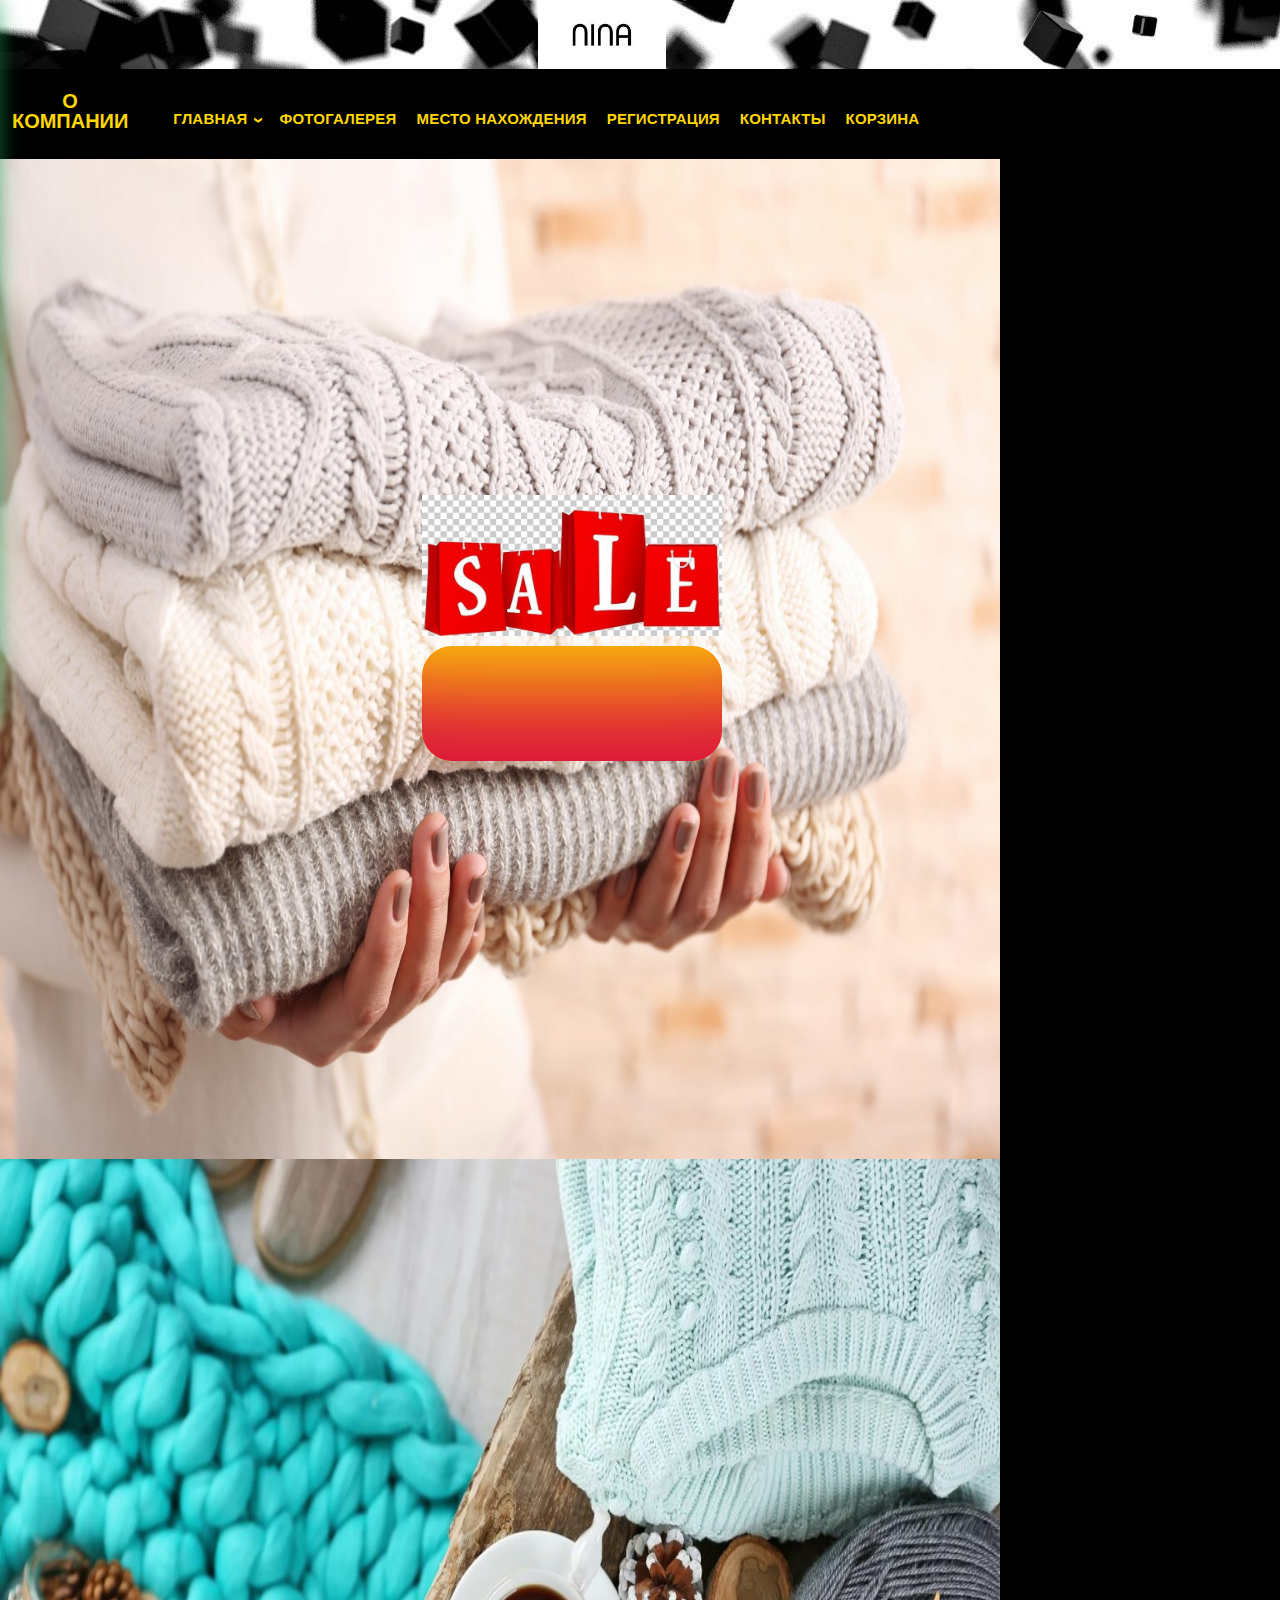
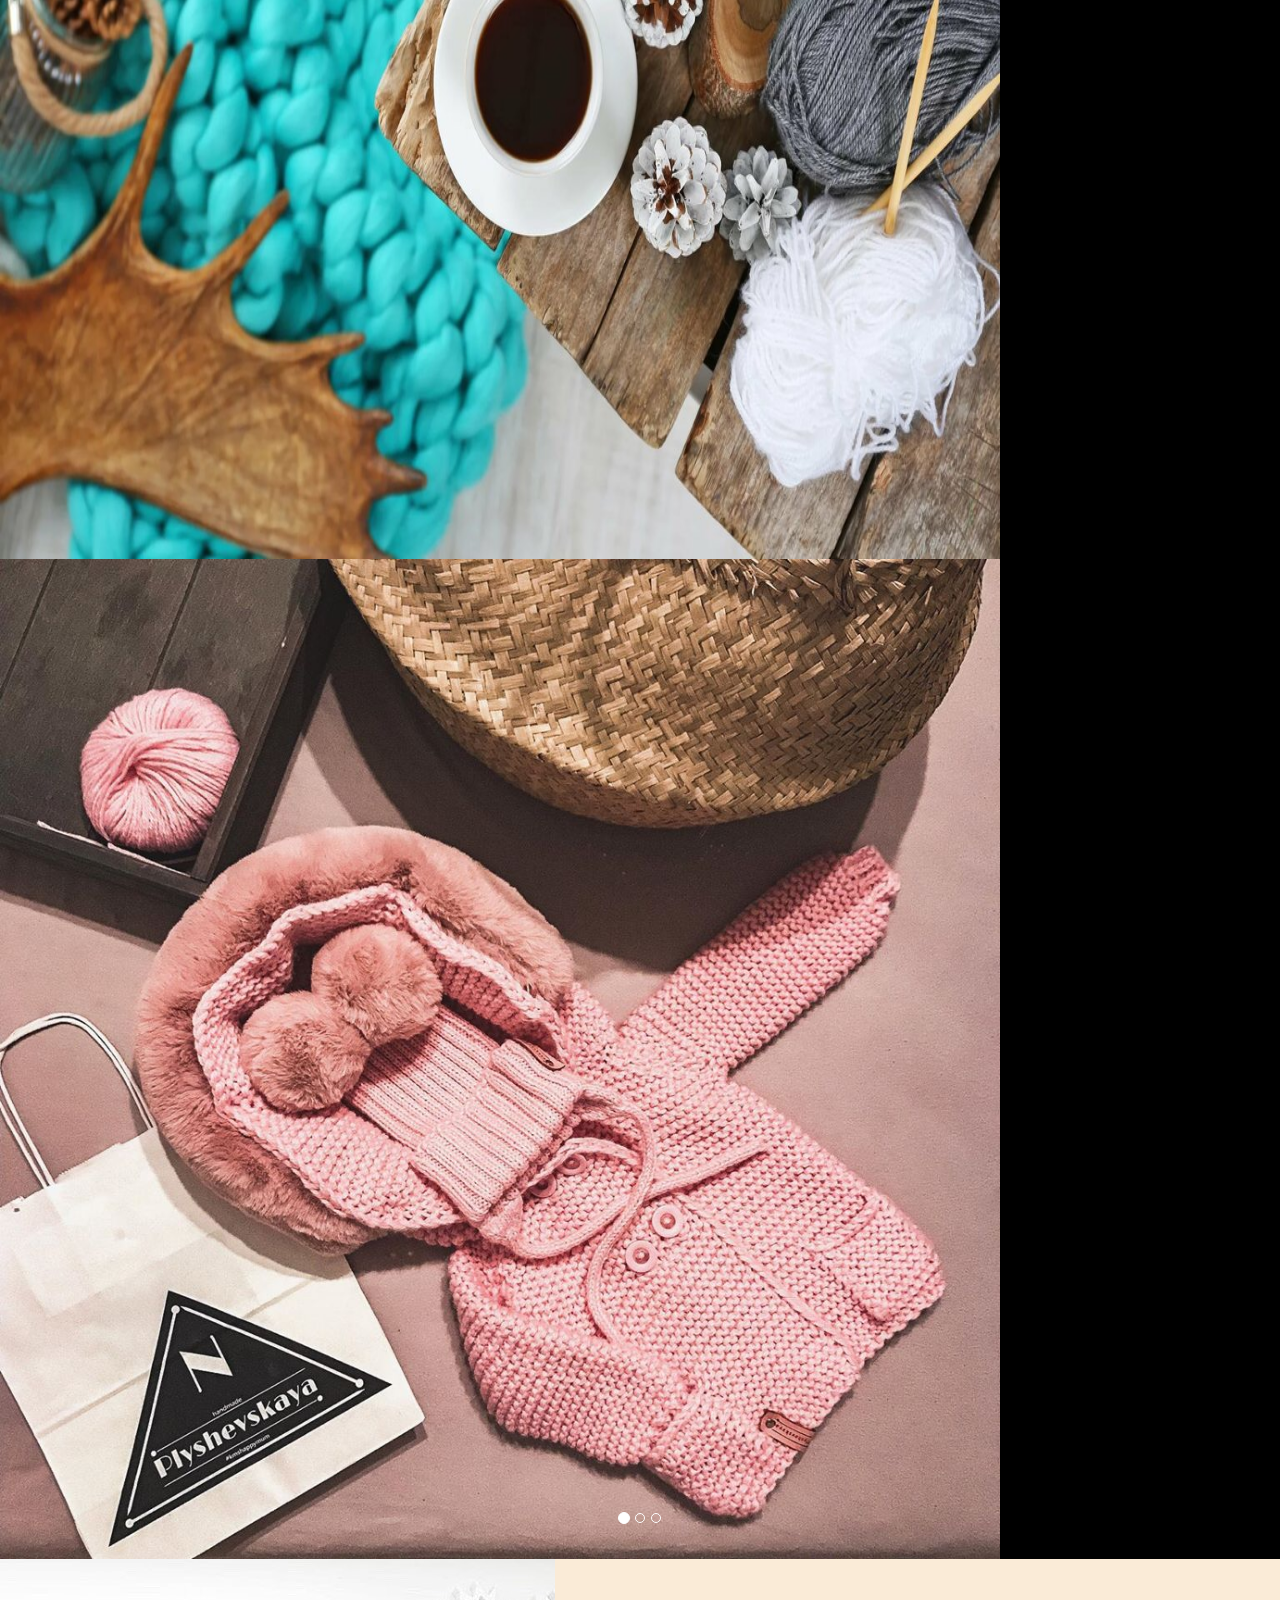
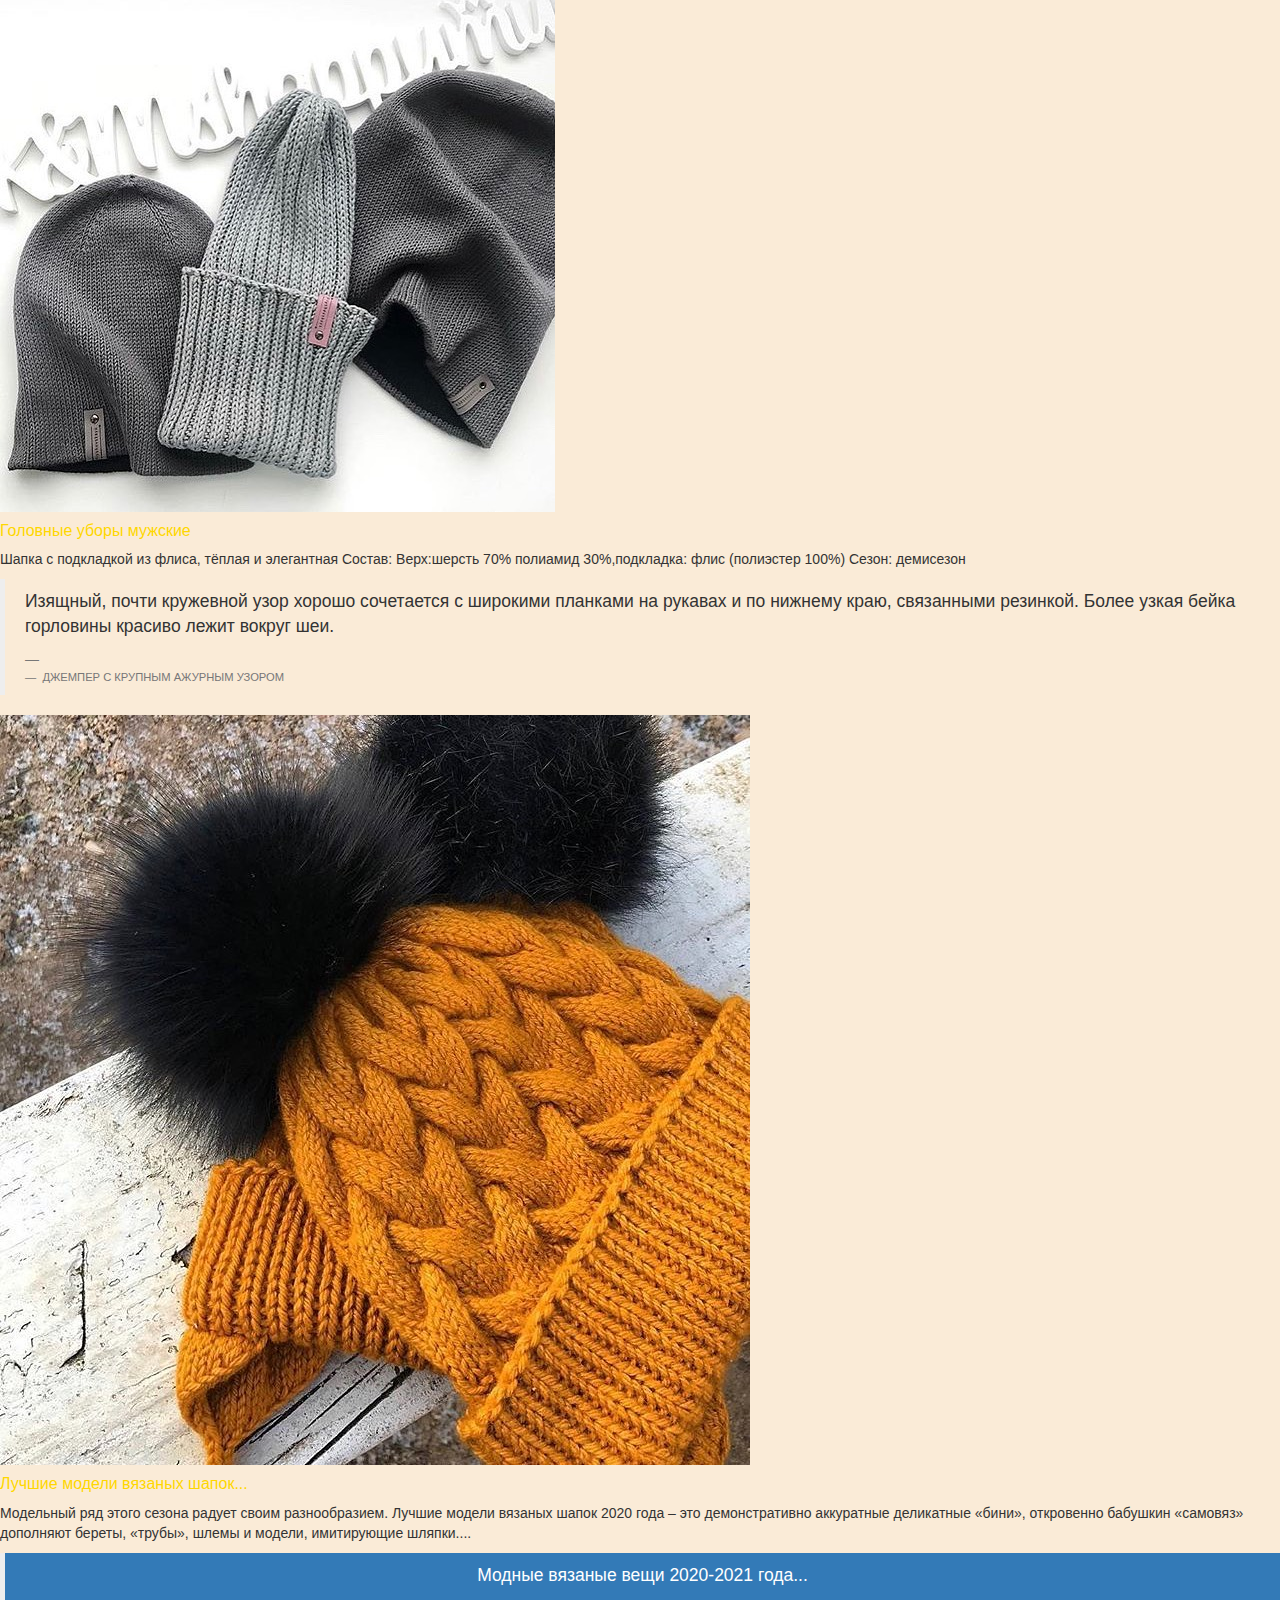
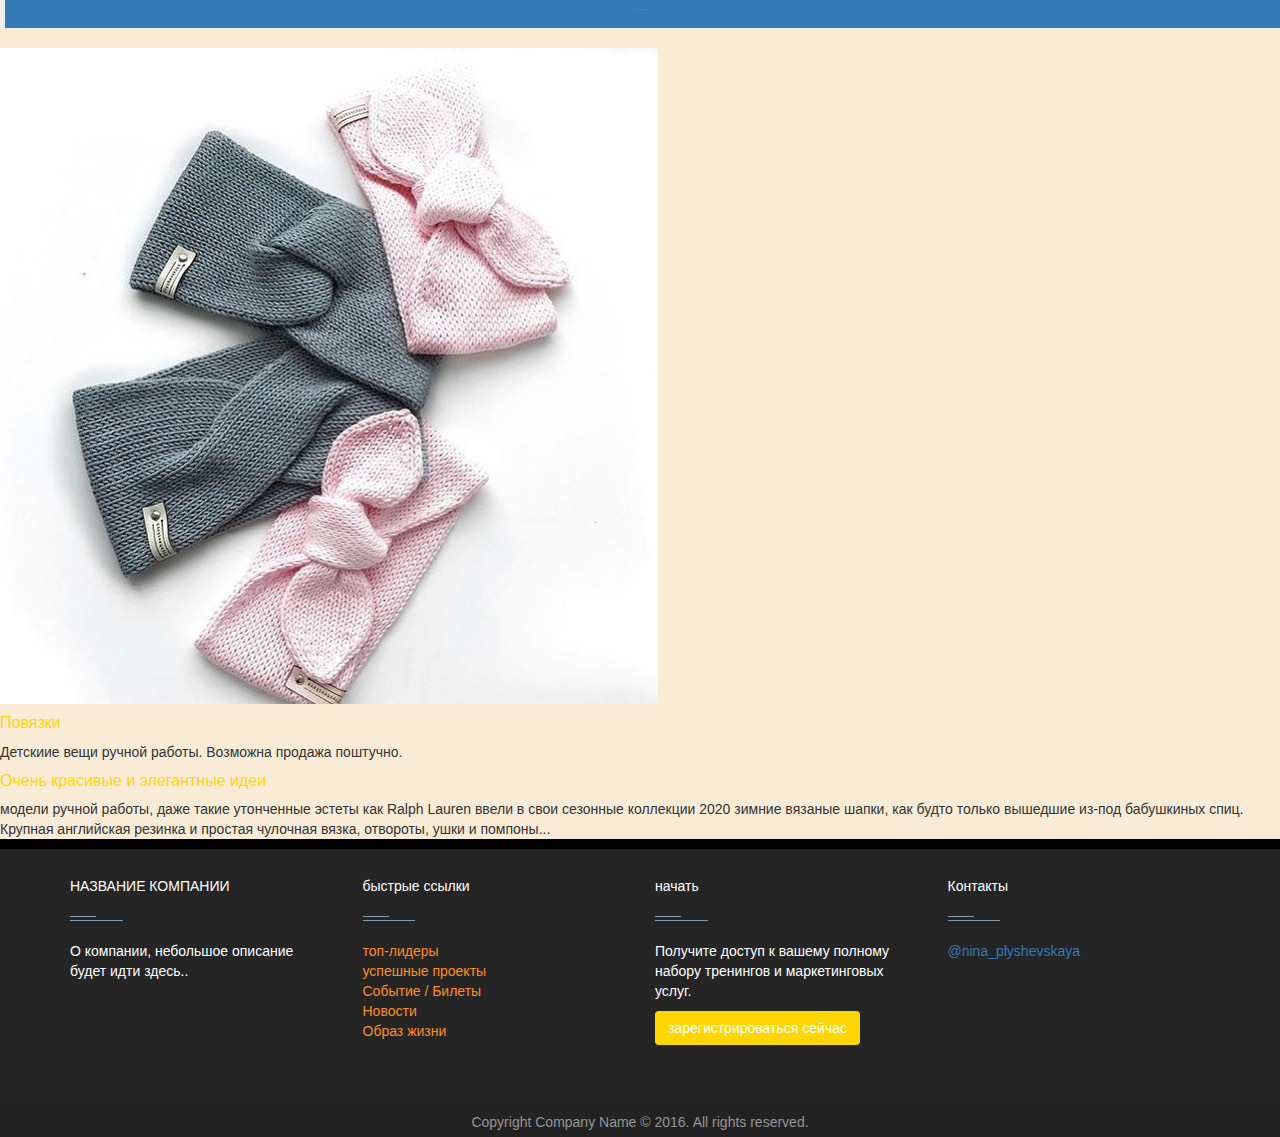
<file: index.html>
<!DOCTYPE html>
<html lang="ru">
<head>
    <meta charset="UTF-8">
    <meta name="viewport" content="width=device-width, initial-scale=1.0">
    <title>Diplom</title>
    <link rel="stylesheet" href="./style.css">
    <link rel="stylesheet" href="https://use.fontawesome.com/releases/v5.3.1/css/all.css" integrity="sha384-mzrmE5qonljUremFsqc01SB46JvROS7bZs3IO2EmfFsd15uHvIt+Y8vEf7N7fWAU" crossorigin="anonymous">
    <link rel="stylesheet" href="https://maxcdn.bootstrapcdn.com/bootstrap/3.3.6/css/bootstrap.min.css">
    <link rel="stylesheet" href="https://stackpath.bootstrapcdn.com/bootstrap/4.5.0/css/bootstrap.min.css" integrity="sha384-9aIt2nRpC12Uk9gS9baDl411NQApFmC26EwAOH8WgZl5MYYxFfc+NcPb1dKGj7Sk" crossorigin="anonymous">
    
  </head>
<body>
  <div class="wrapper">
    <header id="header1">
      <section class="container1" id="container1">
        
        <div class="logo">
            <img class="log" src="./img/logo1.png">
          </div>
          <div class="logo_header">
            <input type="checkbox" id="side-checkbox" />
            <div class="side-panel">
                <label class="side-button-2" for="side-checkbox">+</label>    
                <div class="side-title">о нас</div>
                <p>ДИЗАЙНЕРСКАЯ ВЯЗАНАЯ ОДЕЖДА<br>
                  Прогрессивный, влиятельный и инновационный Дом  предлагает радикально современную трактовку моды.<br>
                   Под дальновидным руководством креативного директора обновили концепцию роскоши XXI века<br>
                    и укрепили свою позицию одного из самых престижных в мире модных Домов.<br>
                     Изделия NINA – многоликие, современные и романтичные – воплощают квинтэссенцию итальянского мастерства,<br>
                      а также непревзойденное качество и внимание к деталям.<br>
                 NINA входит в состав группы Kering, мирового лидера в области одежды и аксессуаров,<br>
                  владеющего целым рядом крупнейших брендов – производителей предметов роскоши, спортивной одежды и дизайнерских изделий.<br>
            </div>
            <div class="side-button-1-wr">
                <label class="side-button-1" for="side-checkbox">
                    <div class="side-b side-open">О компании</div>
                </label>
            </div>
               <div class="center flex_header">
                  <nav>
                      
                          <ul class="main-menu">
                            <li class="menu-children">
                                <a href="index.html">Главная</a>
                                <ul>
                                  <li class="menu-children">
                                    <a href="men.html">Мужчины</a>
                                    <ul>
                                        <li><a href="menshap.html">Шапки</a></li>
                                        <li><a href="mennos.html">Носки</a></li>            
                                    </ul>
                                    <li class="menu-children">
                                      <a href="women.html">Женщины</a>
                                      <ul>
                                          <li><a href="women1.html">Шапки</a></li>
                                          <li><a href="women2.html">Свитер</a></li>   
                                          <li><a href="women3.html">Варежки</a></li>         
                                      </ul>
                                    <li class="menu-children">
                                        <a href="children.html">Прочее</a>
                                        <ul>
                                            <li><a href="children1.html">Дети</a></li>
                                            <li><a href="dom.html">Товары для дома </a></li>            
                                        </ul>
                                    </li>            
                                </ul>
                            </li>
                      <li><a href="foto.html">Фотогалерея</a></li>
                      <li><a href="jps.html">место нахождения</a></li>
                       <li><a href="registr.html">Регистрация</a></li>
                      <li><a href="#kontakt" id="myBtn">Контакты</a></li>  
                      <li><a href="#" id="myBtn">Корзина<i class="fas fa-shopping-cart"></i></a></li>       

                
                      </ul>
                    </ul> 
                      <span class="burger" id="burger">
                          <i></i>
                          <i></i>
                          <i></i>
                          <i></i>
                      </span>
                  
                  </nav>
                  
                               </div>
                               
                               
          </section>
  </header>

 <section class="container2_1">
  <div id="myModal" class="modal">
    <div class="modal-content">
        <span class="closes">&times</span>
        <p> @nina_plyshevskaya #plyshevskaya_knits<br>
          🌍 Worldwide shipping.<br>
          📦 Доставка 🔝в города РБ — 5,0BYN /до квартиры/<br>
           Мы всегда работаем для вас</p></p>
    </div>
</div>

 </section>

  <section class="container2">



  <div class="countdown">
  <img src="./img/0003.jpg" class="" style="max-width:300px" alt="img">
  <div class="gradient">
  <p class="timer">
    <span id="days"></span>
    <span id="hours"></span>
    <span id="minutes"></span>
    <span id="seconds"></span>
  </p>
</div>
</div>
    

    
  <div id="carouselExampleIndicators" class="carousel slide" data-ride="carousel">
    <ol class="carousel-indicators">
      <li data-target="#carouselExampleIndicators" data-slide-to="0" class="active"></li>
      <li data-target="#carouselExampleIndicators" data-slide-to="1"></li>
      <li data-target="#carouselExampleIndicators" data-slide-to="2"></li>
    </ol>
    <div class="carousel-inner">
      <div class="carousel-item active">
        <img src="./img/111.jpg" width="1000" height="1000" class="d-block w-100"  alt="...">
      </div>
      <div class="carousel-item">
        <img src="./img/112.jpg" width="1000" height="1000" class="d-block w-100" alt="...">
      </div>
      <div class="carousel-item">
        <img src="./img/11.jpg" width="1000" height="1000" class="d-block w-100" alt="...">
      </div>
    </div>
    <a class="carousel-control-prev" href="#carouselExampleIndicators" role="button" data-slide="prev">
      <span class="carousel-control-prev-icon" aria-hidden="true"></span>
      <span class="sr-only">Previous</span>
    </a>
    <a class="carousel-control-next" href="#carouselExampleIndicators" role="button" data-slide="next">
      <span class="carousel-control-next-icon" aria-hidden="true"></span>
      <span class="sr-only">Next</span>
    </a>
  </div>
  </section>

  <section class="container3">
    
 







  </section>


 <section class="container5">
  <div class="card-columns">
    <div class="card">
      <img src="./img/116.jpg" class="card-img-top" alt="...">
      <div class="card-body">
        <h5 class="card-title">Головные уборы мужские</h5>
        <p class="card-text">Шапка с подкладкой из флиса, тёплая и элегантная
          Состав: Верх:шерсть 70% полиамид 30%,подкладка: флис (полиэстер 100%)
          Сезон: демисезон</p>
      </div>
    </div>
    <div class="card p-3">
      <blockquote class="blockquote mb-0 card-body">
        <p>Изящный, почти кружевной узор хорошо сочетается с широкими
          планками на рукавах и по нижнему краю, связанными резинкой.
          Более узкая бейка горловины красиво лежит вокруг шеи.</p>
        <footer class="blockquote-footer">
          <small class="text-muted">
            ДЖЕМПЕР С КРУПНЫМ АЖУРНЫМ УЗОРОМ 
          </small>
        </footer>
      </blockquote>
    </div>
    <div class="card">
      <img src="./img/1115.jpg" class="card-img-top" alt="...">
      <div class="card-body">
        <h5 class="card-title">Лучшие модели вязаных шапок...</h5>
        <p class="card-text">Модельный ряд этого сезона радует своим разнообразием. Лучшие модели вязаных шапок 2020 года – это демонстративно аккуратные деликатные «бини», откровенно бабушкин «самовяз» дополняют береты, «трубы», шлемы и модели, имитирующие шляпки....
        </p>
      </div>
    </div>
    <div class="card bg-primary text-white text-center p-3">
      <blockquote class="blockquote mb-0">
        <p>Модные вязаные вещи 2020-2021 года...</p>
        <footer class="blockquote-footer text-white">
        </footer>
      </blockquote>
    </div>
   
    <div class="card">
      <img src="./img/1116.jpg" class="card-img-top" alt="...">
      <div class="card-body">
        <h5 class="card-title">Повязки</h5>
        <p class="card-text">Детскиие вещи ручной работы. Возможна продажа поштучно.</p>
      </div>
    </div>
    <div class="card">
      <div class="card-body">
        <h5 class="card-title">Очень красивые и элегантные идеи</h5>
        <p class="card-text">модели ручной работы, даже такие утонченные эстеты как Ralph Lauren ввели в свои сезонные коллекции 2020 зимние вязаные шапки, как будто только вышедшие из-под бабушкиных спиц. Крупная английская резинка и простая чулочная вязка, отвороты, ушки и помпоны...
</p>
      </div>
    </div>
  </div>
 </section>


  <footer id="footer" class="footer-1">
    <div class="main-footer widgets-dark typo-light">
    <div class="container">
    <div class="row">
       
    <div class="col-xs-12 col-sm-6 col-md-3">
    <div class="widget subscribe no-box">
    <h5 class="widget-title">НАЗВАНИЕ КОМПАНИИ<span></span></h5>
    <p>О компании, небольшое описание будет идти здесь.. </p>
    </div>
    </div>
    
    <div class="col-xs-12 col-sm-6 col-md-3">
    <div class="widget no-box">
    <h5 class="widget-title">быстрые ссылки<span></span></h5>
    <ul class="thumbnail-widget">
    <li>
    <div class="thumb-content"><a href="#.">топ-лидеры</a></div>  
    </li>
    <li>
    <div class="thumb-content"><a href="#.">успешные проекты</a></div>  
    </li>
    <li>
    <div class="thumb-content"><a href="#.">Событие / Билеты</a></div>  
    </li>
    <li>
    <div class="thumb-content"><a href="#.">Новости</a></div>  
    </li>
    <li>
    <div class="thumb-content"><a href="#.">Образ жизни</a></div>  
    </li>
    </ul>
    </div>
    </div>
    
    <div class="col-xs-12 col-sm-6 col-md-3">
    <div class="widget no-box">
    <h5 class="widget-title">начать<span></span></h5>
    <p>Получите доступ к вашему полному набору тренингов и маркетинговых услуг.</p>
    <a class="btn" href="#" onclick="openForms()">зарегистрироваться сейчас</a>
    </div>
    </div>
    
    <div class="col-xs-12 col-sm-6 col-md-3">
    
    <div class="widget no-box">
    <h5 class="widget-title">Контакты<span></span></h5>
    
    <p><a href="@nina_plyshevskaya #plyshevskaya_knits" title="glorythemes">@nina_plyshevskaya</a></p>
    </div>
    </div>
    
    </div>
    </div>
    </div>
       
    <div class="footer-copyright">
    <div class="container">
    <div class="row">
    <div class="col-md-12 text-center">
    <p>Copyright Company Name © 2016. All rights reserved.</p>
    </div>
    </div>
    </div>
    </div>
    </footer>

  </div>


 

  <script src="https://code.jquery.com/jquery-3.5.1.slim.min.js" integrity="sha384-DfXdz2htPH0lsSSs5nCTpuj/zy4C+OGpamoFVy38MVBnE+IbbVYUew+OrCXaRkfj" crossorigin="anonymous"></script>
  <script src="https://cdn.jsdelivr.net/npm/popper.js@1.16.0/dist/umd/popper.min.js" integrity="sha384-Q6E9RHvbIyZFJoft+2mJbHaEWldlvI9IOYy5n3zV9zzTtmI3UksdQRVvoxMfooAo" crossorigin="anonymous"></script>
  <script src="https://stackpath.bootstrapcdn.com/bootstrap/4.5.0/js/bootstrap.min.js" integrity="sha384-OgVRvuATP1z7JjHLkuOU7Xw704+h835Lr+6QL9UvYjZE3Ipu6Tp75j7Bh/kR0JKI" crossorigin="anonymous"></script>
  <script src="./js/scripts.js"></script>
  <script src="./createproduct.js"></script>
  <script src="./store.js"></script>
  <script src="./catalog.js"></script>
  <script src="./cart.js"></script>
  <script src="js/regis.js"></script>

</body>

</html>
</file>
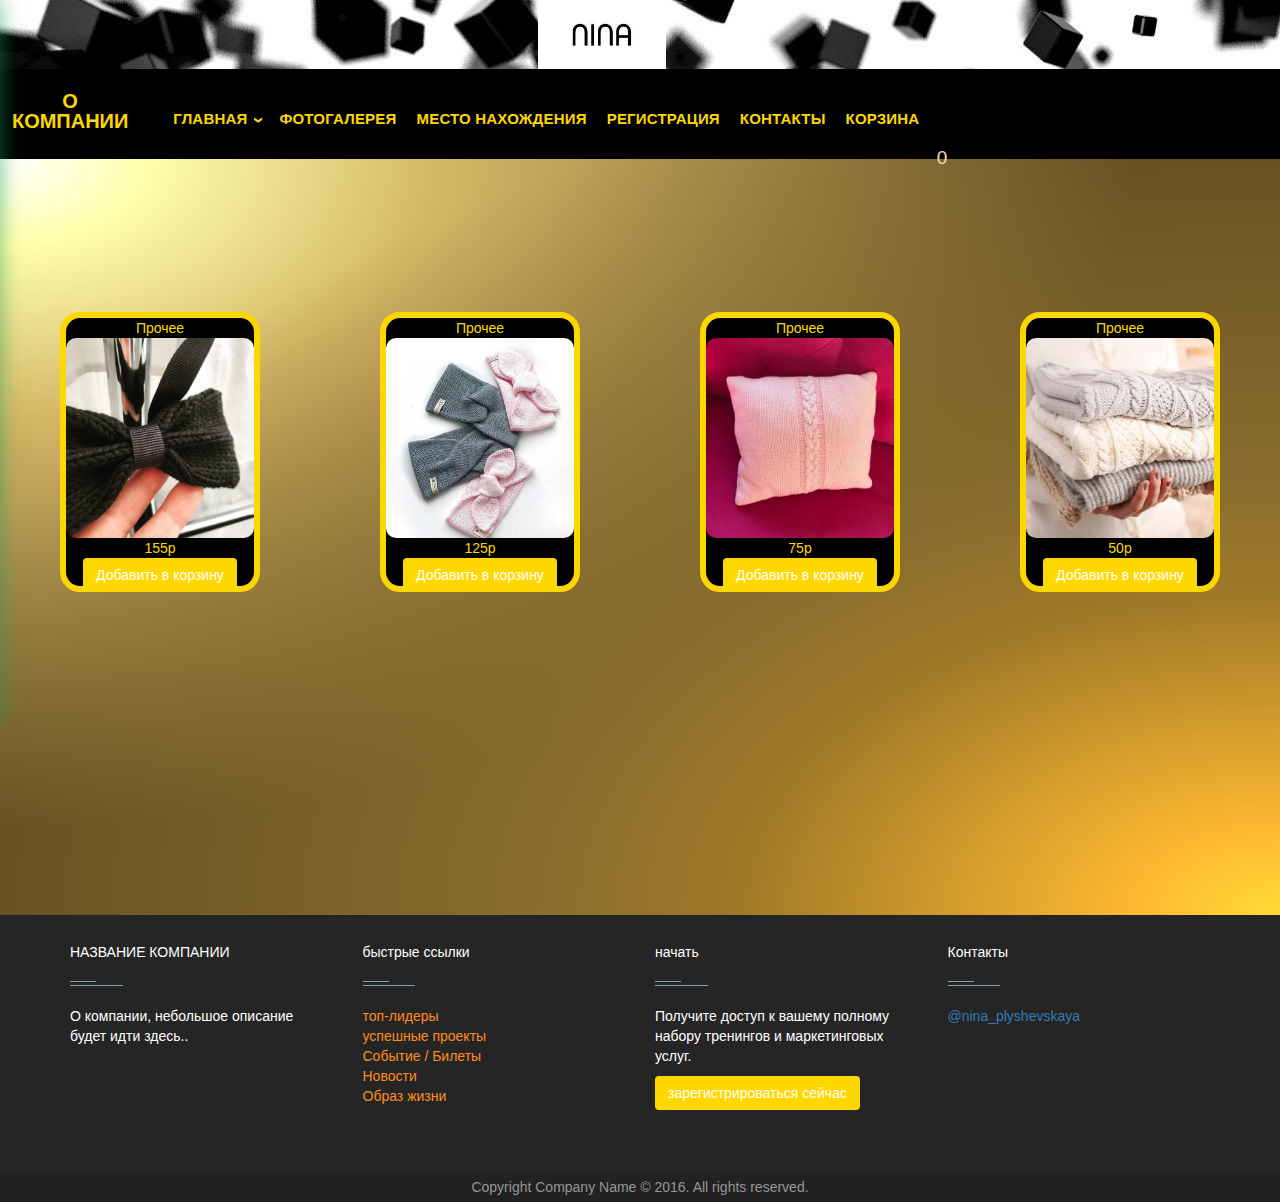
<file: children.html>
<!DOCTYPE html>
<html lang="en">
<head>
    <meta charset="UTF-8">
    <meta name="viewport" content="width=device-width, initial-scale=1.0">
    <title>Document</title>
    <link rel="stylesheet" href="./style.css">
    <link rel="stylesheet" href="https://use.fontawesome.com/releases/v5.3.1/css/all.css" integrity="sha384-mzrmE5qonljUremFsqc01SB46JvROS7bZs3IO2EmfFsd15uHvIt+Y8vEf7N7fWAU" crossorigin="anonymous">
    <link rel="stylesheet" href="https://maxcdn.bootstrapcdn.com/bootstrap/3.3.6/css/bootstrap.min.css">
    <link rel="stylesheet" href="https://stackpath.bootstrapcdn.com/bootstrap/4.5.0/css/bootstrap.min.css" integrity="sha384-9aIt2nRpC12Uk9gS9baDl411NQApFmC26EwAOH8WgZl5MYYxFfc+NcPb1dKGj7Sk" crossorigin="anonymous">
</head>
<body>


    <div class="wrapper">
 <header id="header1">
      <section class="container1" id="container1">
        <div class="logo">
            <img class="log" src="./img/logo1.png">
          </div>
          <div class="logo_header">
            <input type="checkbox" id="side-checkbox" />
            <div class="side-panel">
                <label class="side-button-2" for="side-checkbox">+</label>    
                <div class="side-title">о нас</div>
                <p>ДИЗАЙНЕРСКАЯ ВЯЗАНАЯ ОДЕЖДА<br>
                  Прогрессивный, влиятельный и инновационный Дом  предлагает радикально современную трактовку моды.<br>
                   Под дальновидным руководством креативного директора обновили концепцию роскоши XXI века<br>
                    и укрепили свою позицию одного из самых престижных в мире модных Домов.<br>
                     Изделия NINA – многоликие, современные и романтичные – воплощают квинтэссенцию итальянского мастерства,<br>
                      а также непревзойденное качество и внимание к деталям.<br>
                 NINA входит в состав группы Kering, мирового лидера в области одежды и аксессуаров,<br>
                  владеющего целым рядом крупнейших брендов – производителей предметов роскоши, спортивной одежды и дизайнерских изделий.<br>
            </div>
            <div class="side-button-1-wr">
                <label class="side-button-1" for="side-checkbox">
                    <div class="side-b side-open">О компании</div>
                </label>
            </div>
               <div class="center flex_header">
                  <nav>
                      
                          <ul class="main-menu">
                            <li class="menu-children">
                                <a href="index.html">Главная</a>
                                <ul>
                                  <li class="menu-children">
                                    <a href="men.html">Мужчины</a>
                                    <ul>
                                        <li><a href="menshap.html">Шапки</a></li>
                                        <li><a href="mennos.html">Носки</a></li>            
                                    </ul>
                                    <li class="menu-children">
                                      <a href="women.html">Женщины</a>
                                      <ul>
                                          <li><a href="women1.html">Шапки</a></li>
                                          <li><a href="women2.html">Свитер</a></li>   
                                          <li><a href="women3.html">Варежки</a></li>         
                                      </ul>
                                    <li class="menu-children">
                                        <a href="children.html">Прочее</a>
                                        <ul>
                                            <li><a href="children1.html">Дети</a></li>
                                            <li><a href="dom.html">Товары для дома </a></li>            
                                        </ul>
                                    </li>            
                                </ul>
                            </li>
                      <li><a href="foto.html">Фотогалерея</a></li>
                      <li><a href="jps.html">место нахождения</a></li>
                       <li><a href="registr.html">Регистрация</a></li>
                      <li><a href="#kontakt" id="myBtn">Контакты</a></li>  
                      <li><a href="#" id="myBtn">Корзина<i class="fas fa-shopping-cart"></i></a></li>       

                
                      </ul>
                    </ul> 
                      <span class="burger" id="burger">
                          <i></i>
                          <i></i>
                          <i></i>
                          <i></i>
                      </span>
                  
                  </nav>
                  
                               </div>
                               
                               
          </section>
  </header>

 <section class="container2_1">
  <div id="myModal" class="modal">
    <div class="modal-content">
        <span class="closes">&times</span>
        <p> @nina_plyshevskaya #plyshevskaya_knits<br>
          🌍 Worldwide shipping.<br>
          📦 Доставка 🔝в города РБ — 5,0BYN /до квартиры/<br>
           Мы всегда работаем для вас</p></p>
    </div>
</div>

 </section>





     <div class="catalog_counter">0</div>

     <section class="container_products">
    </section>

    <div class="container_cart"></div>




     <footer id="footer" class="footer-1">
        <div class="main-footer widgets-dark typo-light">
        <div class="container">
        <div class="row">
           
        <div class="col-xs-12 col-sm-6 col-md-3">
        <div class="widget subscribe no-box">
        <h5 class="widget-title">НАЗВАНИЕ КОМПАНИИ<span></span></h5>
        <p>О компании, небольшое описание будет идти здесь.. </p>
        </div>
        </div>
        
        <div class="col-xs-12 col-sm-6 col-md-3">
        <div class="widget no-box">
        <h5 class="widget-title">быстрые ссылки<span></span></h5>
        <ul class="thumbnail-widget">
        <li>
        <div class="thumb-content"><a href="#.">топ-лидеры</a></div>  
        </li>
        <li>
        <div class="thumb-content"><a href="#.">успешные проекты</a></div>  
        </li>
        <li>
        <div class="thumb-content"><a href="#.">Событие / Билеты</a></div>  
        </li>
        <li>
        <div class="thumb-content"><a href="#.">Новости</a></div>  
        </li>
        <li>
        <div class="thumb-content"><a href="#.">Образ жизни</a></div>  
        </li>
        </ul>
        </div>
        </div>
        
        <div class="col-xs-12 col-sm-6 col-md-3">
        <div class="widget no-box">
        <h5 class="widget-title">начать<span></span></h5>
        <p>Получите доступ к вашему полному набору тренингов и маркетинговых услуг.</p>
        <a class="btn" href="#" onclick="openForms()">зарегистрироваться сейчас</a>
        </div>
        </div>
        
        <div class="col-xs-12 col-sm-6 col-md-3">
        
        <div class="widget no-box">
        <h5 class="widget-title">Контакты<span></span></h5>
        
        <p><a href="@nina_plyshevskaya #plyshevskaya_knits" title="glorythemes">@nina_plyshevskaya</a></p>
        </div>
        </div>
        
        </div>
        </div>
        </div>
           
        <div class="footer-copyright">
        <div class="container">
        <div class="row">
        <div class="col-md-12 text-center">
        <p>Copyright Company Name © 2016. All rights reserved.</p>
        </div>
        </div>
        </div>
        </div>
        </footer>
    
      </div>
    
    
  <script src="https://code.jquery.com/jquery-3.5.1.slim.min.js" integrity="sha384-DfXdz2htPH0lsSSs5nCTpuj/zy4C+OGpamoFVy38MVBnE+IbbVYUew+OrCXaRkfj" crossorigin="anonymous"></script>
  <script src="https://cdn.jsdelivr.net/npm/popper.js@1.16.0/dist/umd/popper.min.js" integrity="sha384-Q6E9RHvbIyZFJoft+2mJbHaEWldlvI9IOYy5n3zV9zzTtmI3UksdQRVvoxMfooAo" crossorigin="anonymous"></script>
  <script src="https://stackpath.bootstrapcdn.com/bootstrap/4.5.0/js/bootstrap.min.js" integrity="sha384-OgVRvuATP1z7JjHLkuOU7Xw704+h835Lr+6QL9UvYjZE3Ipu6Tp75j7Bh/kR0JKI" crossorigin="anonymous"></script>
  <script src="./js/scripts.js"></script>
  <script src="./createproduct.js"></script>
  <script src="./store.js"></script>
  <script src="./catalog.js"></script>
  <script src="./cart.js"></script>
  <script src="js/regis.js"></script>
    
    
</body>
</html>
</file>
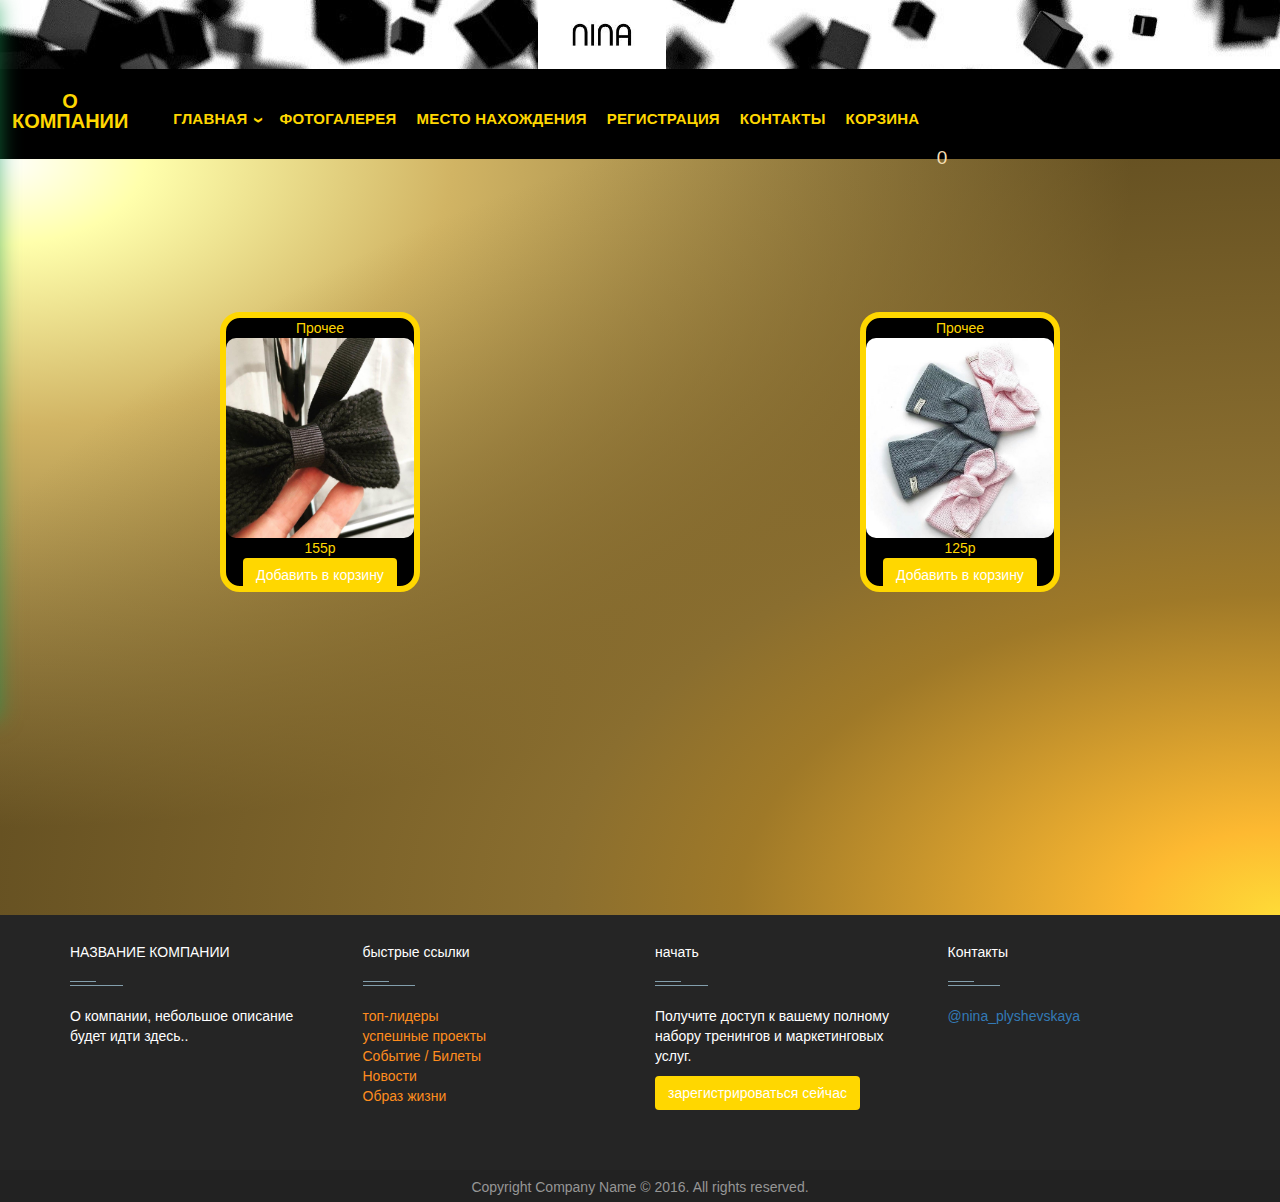
<file: children1.html>
<!DOCTYPE html>
<html lang="en">
<head>
    <meta charset="UTF-8">
    <meta name="viewport" content="width=device-width, initial-scale=1.0">
    <title>Document</title>
    <link rel="stylesheet" href="./style.css">
    <link rel="stylesheet" href="https://use.fontawesome.com/releases/v5.3.1/css/all.css" integrity="sha384-mzrmE5qonljUremFsqc01SB46JvROS7bZs3IO2EmfFsd15uHvIt+Y8vEf7N7fWAU" crossorigin="anonymous">
    <link rel="stylesheet" href="https://maxcdn.bootstrapcdn.com/bootstrap/3.3.6/css/bootstrap.min.css">
    <link rel="stylesheet" href="https://stackpath.bootstrapcdn.com/bootstrap/4.5.0/css/bootstrap.min.css" integrity="sha384-9aIt2nRpC12Uk9gS9baDl411NQApFmC26EwAOH8WgZl5MYYxFfc+NcPb1dKGj7Sk" crossorigin="anonymous">
</head>

<body>
    
    <div class="wrapper">
 <header id="header1">
      <section class="container1" id="container1">
        <div class="logo">
            <img class="log" src="./img/logo1.png">
           
          </div>
          <div class="logo_header">
            <input type="checkbox" id="side-checkbox" />
            <div class="side-panel">
                <label class="side-button-2" for="side-checkbox">+</label>    
                <div class="side-title">о нас</div>
                <p>ДИЗАЙНЕРСКАЯ ВЯЗАНАЯ ОДЕЖДА<br>
                  Прогрессивный, влиятельный и инновационный Дом  предлагает радикально современную трактовку моды.<br>
                   Под дальновидным руководством креативного директора обновили концепцию роскоши XXI века<br>
                    и укрепили свою позицию одного из самых престижных в мире модных Домов.<br>
                     Изделия NINA – многоликие, современные и романтичные – воплощают квинтэссенцию итальянского мастерства,<br>
                      а также непревзойденное качество и внимание к деталям.<br>
                 NINA входит в состав группы Kering, мирового лидера в области одежды и аксессуаров,<br>
                  владеющего целым рядом крупнейших брендов – производителей предметов роскоши, спортивной одежды и дизайнерских изделий.<br>
            </div>
            <div class="side-button-1-wr">
                <label class="side-button-1" for="side-checkbox">
                    <div class="side-b side-open">О компании</div>
                </label>
            </div>
               <div class="center flex_header">
                  <nav>
                      
                          <ul class="main-menu">
                            <li class="menu-children">
                                <a href="index.html">Главная</a>
                                <ul>
                                  <li class="menu-children">
                                    <a href="men.html">Мужчины</a>
                                    <ul>
                                        <li><a href="menshap.html">Шапки</a></li>
                                        <li><a href="mennos.html">Носки</a></li>            
                                    </ul>
                                    <li class="menu-children">
                                      <a href="women.html">Женщины</a>
                                      <ul>
                                          <li><a href="women1.html">Шапки</a></li>
                                          <li><a href="women2.html">Свитер</a></li>   
                                          <li><a href="women3.html">Варежки</a></li>         
                                      </ul>
                                    <li class="menu-children">
                                        <a href="children.html">Прочее</a>
                                        <ul>
                                            <li><a href="children1.html">Дети</a></li>
                                            <li><a href="dom.html">Товары для дома </a></li>            
                                        </ul>
                                    </li>            
                                </ul>
                            </li>
                      <li><a href="foto.html">Фотогалерея</a></li>
                      <li><a href="jps.html">место нахождения</a></li>
                       <li><a href="registr.html">Регистрация</a></li>
                      <li><a href="#kontakt" id="myBtn">Контакты</a></li>  
                      <li><a href="#" id="myBtn">Корзина<i class="fas fa-shopping-cart"></i></a></li>       

                
                      </ul>
                    </ul> 
                      <span class="burger" id="burger">
                          <i></i>
                          <i></i>
                          <i></i>
                          <i></i>
                      </span>
                  
                  </nav>
                  
                               </div>
                               
                               
          </section>
  </header>

 <section class="container2_1">
  <div id="myModal" class="modal">
    <div class="modal-content">
        <span class="closes">&times</span>
        <p> @nina_plyshevskaya #plyshevskaya_knits<br>
          🌍 Worldwide shipping.<br>
          📦 Доставка 🔝в города РБ — 5,0BYN /до квартиры/<br>
           Мы всегда работаем для вас</p></p>
    </div>
</div>

 </section>

     <div class="catalog_counter">0</div>

     <section class="container_products">
    </section>

    <div class="container_cart"></div>


     <footer id="footer" class="footer-1">
        <div class="main-footer widgets-dark typo-light">
        <div class="container">
        <div class="row">
           
        <div class="col-xs-12 col-sm-6 col-md-3">
        <div class="widget subscribe no-box">
        <h5 class="widget-title">НАЗВАНИЕ КОМПАНИИ<span></span></h5>
        <p>О компании, небольшое описание будет идти здесь.. </p>
        </div>
        </div>
        
        <div class="col-xs-12 col-sm-6 col-md-3">
        <div class="widget no-box">
        <h5 class="widget-title">быстрые ссылки<span></span></h5>
        <ul class="thumbnail-widget">
        <li>
        <div class="thumb-content"><a href="#.">топ-лидеры</a></div>  
        </li>
        <li>
        <div class="thumb-content"><a href="#.">успешные проекты</a></div>  
        </li>
        <li>
        <div class="thumb-content"><a href="#.">Событие / Билеты</a></div>  
        </li>
        <li>
        <div class="thumb-content"><a href="#.">Новости</a></div>  
        </li>
        <li>
        <div class="thumb-content"><a href="#.">Образ жизни</a></div>  
        </li>
        </ul>
        </div>
        </div>
        
        <div class="col-xs-12 col-sm-6 col-md-3">
        <div class="widget no-box">
        <h5 class="widget-title">начать<span></span></h5>
        <p>Получите доступ к вашему полному набору тренингов и маркетинговых услуг.</p>
        <a class="btn" href="#" onclick="openForms()">зарегистрироваться сейчас</a>
        </div>
        </div>
        
        <div class="col-xs-12 col-sm-6 col-md-3">
        
        <div class="widget no-box">
        <h5 class="widget-title">Контакты<span></span></h5>
        
        <p><a href="@nina_plyshevskaya #plyshevskaya_knits" title="glorythemes">@nina_plyshevskaya</a></p>
        </div>
        </div>
        
        </div>
        </div>
        </div>
           
        <div class="footer-copyright">
        <div class="container">
        <div class="row">
        <div class="col-md-12 text-center">
        <p>Copyright Company Name © 2016. All rights reserved.</p>
        </div>
        </div>
        </div>
        </div>
        </footer>
    
      </div>
    
    
  <script src="https://code.jquery.com/jquery-3.5.1.slim.min.js" integrity="sha384-DfXdz2htPH0lsSSs5nCTpuj/zy4C+OGpamoFVy38MVBnE+IbbVYUew+OrCXaRkfj" crossorigin="anonymous"></script>
  <script src="https://cdn.jsdelivr.net/npm/popper.js@1.16.0/dist/umd/popper.min.js" integrity="sha384-Q6E9RHvbIyZFJoft+2mJbHaEWldlvI9IOYy5n3zV9zzTtmI3UksdQRVvoxMfooAo" crossorigin="anonymous"></script>
  <script src="https://stackpath.bootstrapcdn.com/bootstrap/4.5.0/js/bootstrap.min.js" integrity="sha384-OgVRvuATP1z7JjHLkuOU7Xw704+h835Lr+6QL9UvYjZE3Ipu6Tp75j7Bh/kR0JKI" crossorigin="anonymous"></script>
  <script src="./js/scripts.js"></script>
  <script src="./createproduct.js"></script>
  <script src="./store.js"></script>
  <script src="./catalog.js"></script>
  <script src="./cart.js"></script>
  <script src="js/regis.js"></script>
    



</body>
</html>
</file>
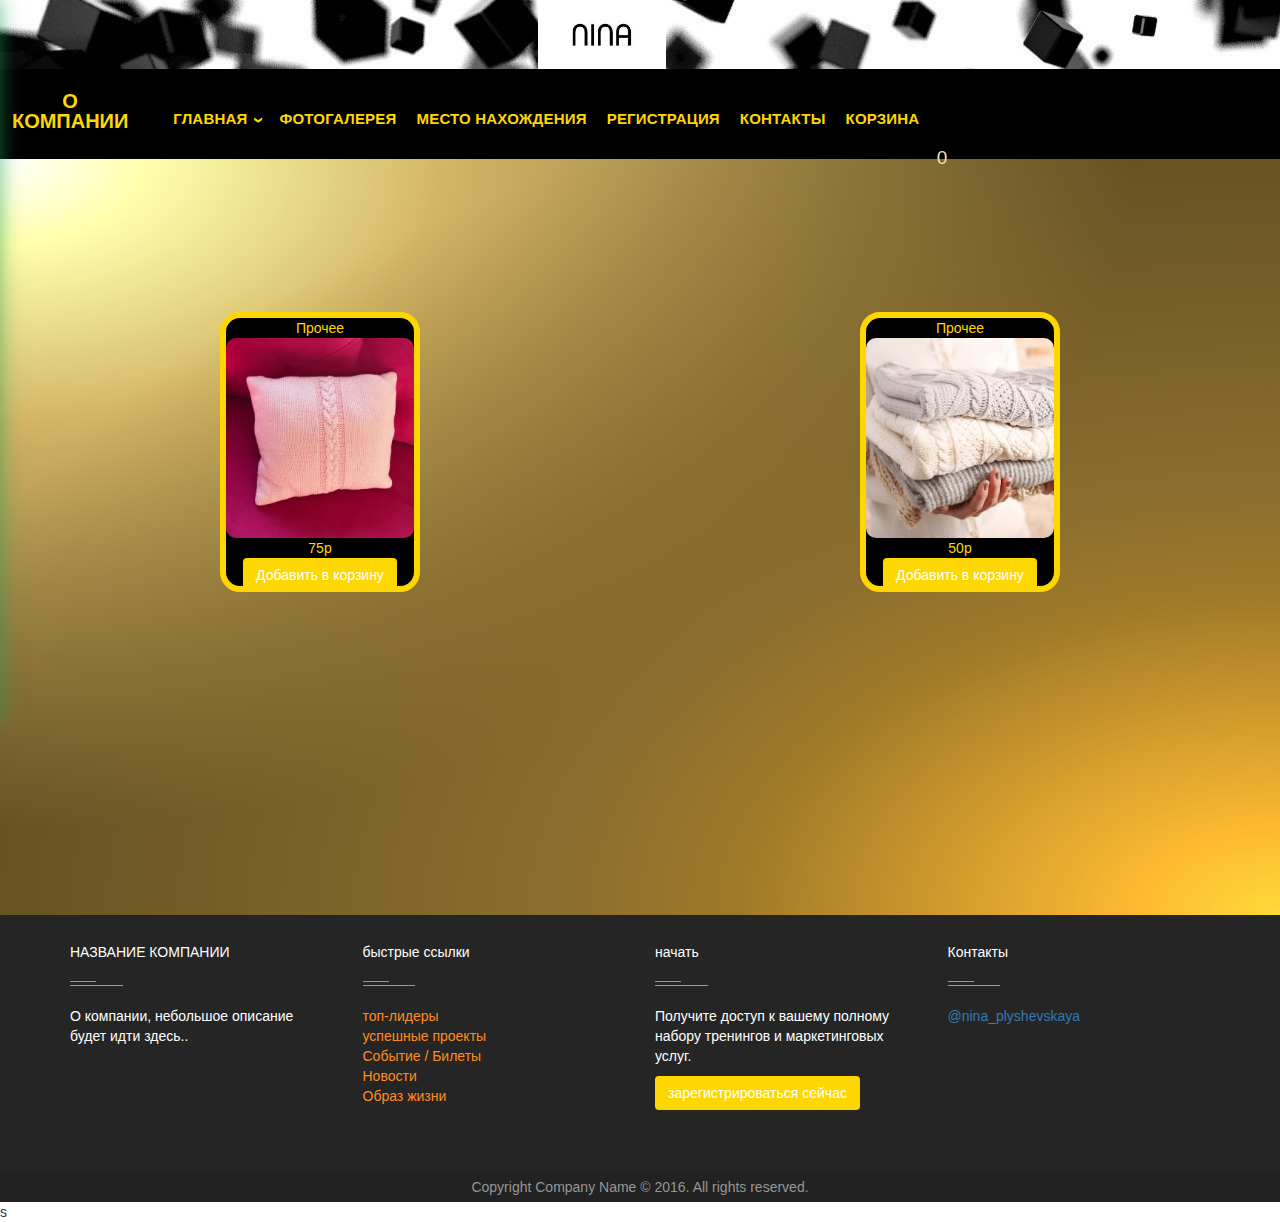
<file: dom.html>
<!DOCTYPE html>
<html lang="en">
<head>
    <meta charset="UTF-8">
    <meta name="viewport" content="width=device-width, initial-scale=1.0">
    <title>Document</title>
    <link rel="stylesheet" href="./style.css">
    <link rel="stylesheet" href="https://use.fontawesome.com/releases/v5.3.1/css/all.css" integrity="sha384-mzrmE5qonljUremFsqc01SB46JvROS7bZs3IO2EmfFsd15uHvIt+Y8vEf7N7fWAU" crossorigin="anonymous">
    <link rel="stylesheet" href="https://maxcdn.bootstrapcdn.com/bootstrap/3.3.6/css/bootstrap.min.css">
    <link rel="stylesheet" href="https://stackpath.bootstrapcdn.com/bootstrap/4.5.0/css/bootstrap.min.css" integrity="sha384-9aIt2nRpC12Uk9gS9baDl411NQApFmC26EwAOH8WgZl5MYYxFfc+NcPb1dKGj7Sk" crossorigin="anonymous">
</head>

<body>
    
    <div class="wrapper">
 <header id="header1">
      <section class="container1" id="container1">
        <div class="logo">
            <img class="log" src="./img/logo1.png">
          </div>
          <div class="logo_header">
            <input type="checkbox" id="side-checkbox">
            <div class="side-panel">
                <label class="side-button-2" for="side-checkbox">+</label>    
                <div class="side-title">о нас</div>
                <p>ДИЗАЙНЕРСКАЯ ВЯЗАНАЯ ОДЕЖДА<br>
                  Прогрессивный, влиятельный и инновационный Дом  предлагает радикально современную трактовку моды.<br>
                   Под дальновидным руководством креативного директора обновили концепцию роскоши XXI века<br>
                    и укрепили свою позицию одного из самых престижных в мире модных Домов.<br>
                     Изделия NINA – многоликие, современные и романтичные – воплощают квинтэссенцию итальянского мастерства,<br>
                      а также непревзойденное качество и внимание к деталям.<br>
                 NINA входит в состав группы Kering, мирового лидера в области одежды и аксессуаров,<br>
                  владеющего целым рядом крупнейших брендов – производителей предметов роскоши, спортивной одежды и дизайнерских изделий.<br>
            </div>
            <div class="side-button-1-wr">
                <label class="side-button-1" for="side-checkbox">
                    <div class="side-b side-open">О компании</div>
                </label>
            </div>
               <div class="center flex_header">
                  <nav>
                      
                          <ul class="main-menu">
                            <li class="menu-children">
                                <a href="index.html">Главная</a>
                                <ul>
                                  <li class="menu-children">
                                    <a href="men.html">Мужчины</a>
                                    <ul>
                                        <li><a href="menshap.html">Шапки</a></li>
                                        <li><a href="mennos.html">Носки</a></li>            
                                    </ul>
                                    <li class="menu-children">
                                      <a href="women.html">Женщины</a>
                                      <ul>
                                          <li><a href="women1.html">Шапки</a></li>
                                          <li><a href="women2.html">Свитер</a></li>   
                                          <li><a href="women3.html">Варежки</a></li>         
                                      </ul>
                                    <li class="menu-children">
                                        <a href="children.html">Прочее</a>
                                        <ul>
                                            <li><a href="children1.html">Дети</a></li>
                                            <li><a href="dom.html">Товары для дома </a></li>            
                                        </ul>
                                    </li>            
                                </ul>
                            </li>
                      <li><a href="foto.html">Фотогалерея</a></li>
                      <li><a href="jps.html">место нахождения</a></li>
                       <li><a href="registr.html">Регистрация</a></li>
                      <li><a href="#kontakt" id="myBtn">Контакты</a></li>  
                      <li><a href="#" id="myBtn">Корзина<i class="fas fa-shopping-cart"></i></a></li>       

                
                      </ul>
                    </ul> 
                      <span class="burger" id="burger">
                          <i></i>
                          <i></i>
                          <i></i>
                          <i></i>
                      </span>
                  
                  </nav>
                  
                               </div>
                               
                               
          </section>
  </header>

 <section class="container2_1">
  <div id="myModal" class="modal">
    <div class="modal-content">
        <span class="closes">&times</span>
        <p> @nina_plyshevskaya #plyshevskaya_knits<br>
          🌍 Worldwide shipping.<br>
          📦 Доставка 🔝в города РБ — 5,0BYN /до квартиры/<br>
           Мы всегда работаем для вас</p></p>
    </div>
</div>

 </section>

     <div class="catalog_counter">0</div>

     <section class="container_products">
    </section>

    <div class="container_cart"></div>


     <footer id="footer" class="footer-1">
        <div class="main-footer widgets-dark typo-light">
        <div class="container">
        <div class="row">
           
        <div class="col-xs-12 col-sm-6 col-md-3">
        <div class="widget subscribe no-box">
        <h5 class="widget-title">НАЗВАНИЕ КОМПАНИИ<span></span></h5>
        <p>О компании, небольшое описание будет идти здесь.. </p>
        </div>
        </div>
        
        <div class="col-xs-12 col-sm-6 col-md-3">
        <div class="widget no-box">
        <h5 class="widget-title">быстрые ссылки<span></span></h5>
        <ul class="thumbnail-widget">
        <li>
        <div class="thumb-content"><a href="#.">топ-лидеры</a></div>  
        </li>
        <li>
        <div class="thumb-content"><a href="#.">успешные проекты</a></div>  
        </li>
        <li>
        <div class="thumb-content"><a href="#.">Событие / Билеты</a></div>  
        </li>
        <li>
        <div class="thumb-content"><a href="#.">Новости</a></div>  
        </li>
        <li>
        <div class="thumb-content"><a href="#.">Образ жизни</a></div>  
        </li>
        </ul>
        </div>
        </div>
        
        <div class="col-xs-12 col-sm-6 col-md-3">
        <div class="widget no-box">
        <h5 class="widget-title">начать<span></span></h5>
        <p>Получите доступ к вашему полному набору тренингов и маркетинговых услуг.</p>
        <a class="btn" href="#" onclick="openForms()">зарегистрироваться сейчас</a>
        </div>
        </div>
        
        <div class="col-xs-12 col-sm-6 col-md-3">
        
        <div class="widget no-box">
        <h5 class="widget-title">Контакты<span></span></h5>
        
        <p><a href="@nina_plyshevskaya #plyshevskaya_knits" title="glorythemes">@nina_plyshevskaya</a></p>
        </div>
        </div>
        
        </div>
        </div>
        </div>
           
        <div class="footer-copyright">
        <div class="container">
        <div class="row">
        <div class="col-md-12 text-center">
        <p>Copyright Company Name © 2016. All rights reserved.</p>
        </div>
        </div>
        </div>
        </div>
        </footer>
    
      </div>
    
    
      <script src="https://code.jquery.com/jquery-3.5.1.slim.min.js" integrity="sha384-DfXdz2htPH0lsSSs5nCTpuj/zy4C+OGpamoFVy38MVBnE+IbbVYUew+OrCXaRkfj" crossorigin="anonymous"></script>
      <script src="https://cdn.jsdelivr.net/npm/popper.js@1.16.0/dist/umd/popper.min.js" integrity="sha384-Q6E9RHvbIyZFJoft+2mJbHaEWldlvI9IOYy5n3zV9zzTtmI3UksdQRVvoxMfooAo" crossorigin="anonymous"></script>
      <script src="https://stackpath.bootstrapcdn.com/bootstrap/4.5.0/js/bootstrap.min.js" integrity="sha384-OgVRvuATP1z7JjHLkuOU7Xw704+h835Lr+6QL9UvYjZE3Ipu6Tp75j7Bh/kR0JKI" crossorigin="anonymous"></script>
      <script src="./js/scripts.js"></script>
      <script src="./createproduct.js"></script>
      <script src="./store.js"></script>
      <script src="./catalog.js"></script>
      <script src="./cart.js"></script>
      <script src="js/regis.js"></script>s
    



</body>
</html>
</file>
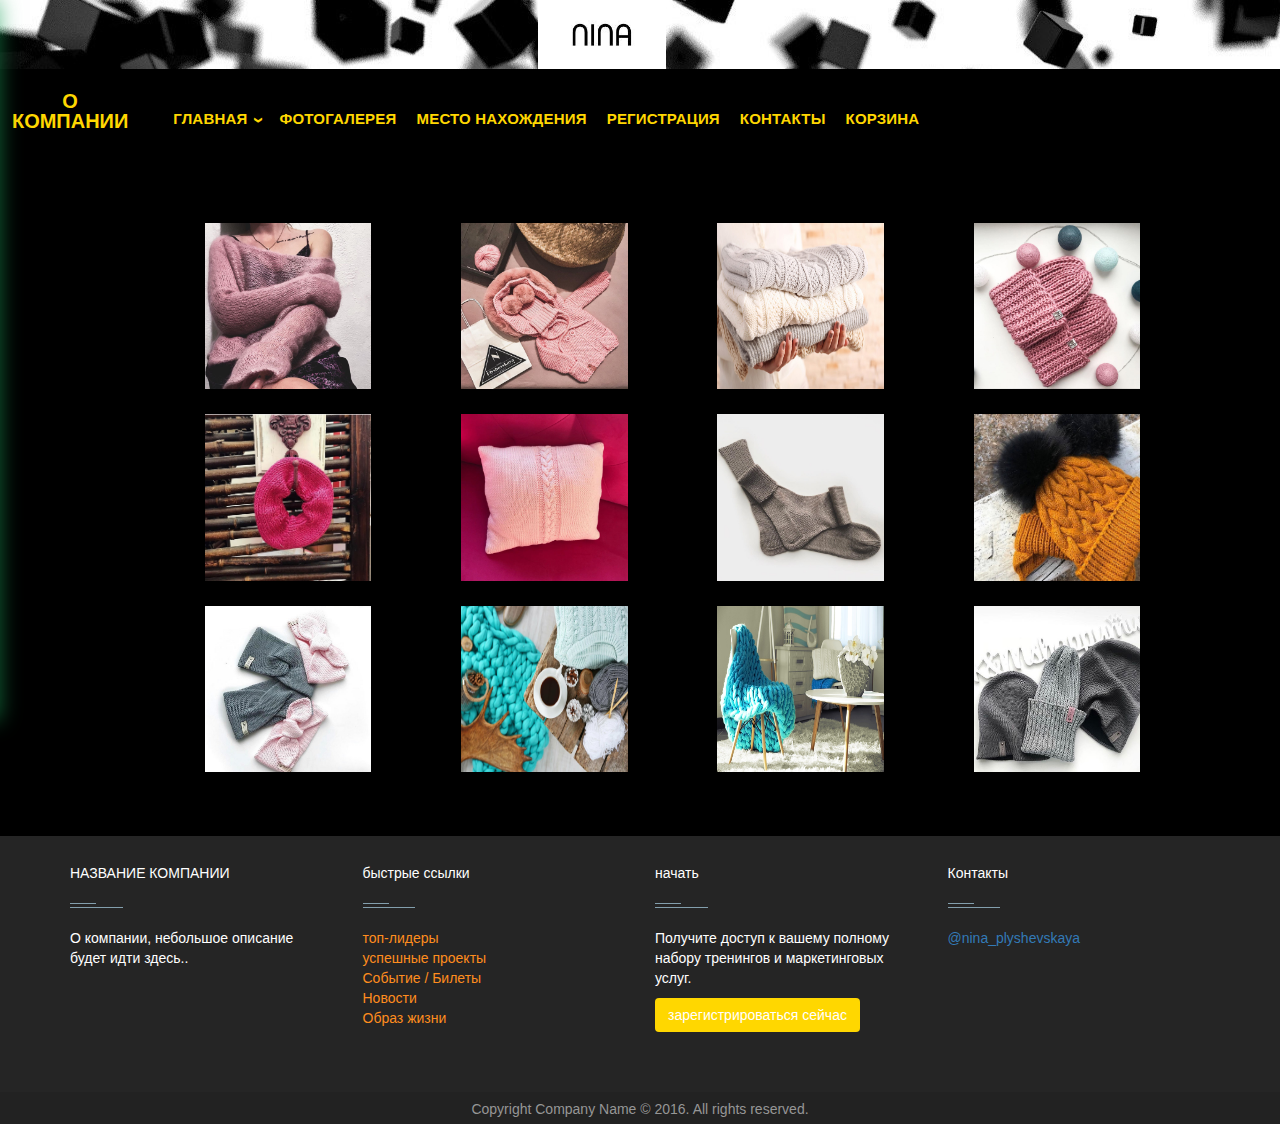
<file: foto.html>
<!DOCTYPE html>
<html lang="en">
<head>
    <meta charset="UTF-8">
    <meta name="viewport" content="width=device-width, initial-scale=1.0">
    <title>Document</title>
    <link rel="stylesheet" href="./style.css">
    <link rel="stylesheet" href="https://use.fontawesome.com/releases/v5.3.1/css/all.css" integrity="sha384-mzrmE5qonljUremFsqc01SB46JvROS7bZs3IO2EmfFsd15uHvIt+Y8vEf7N7fWAU" crossorigin="anonymous">
    <link rel="stylesheet" href="https://maxcdn.bootstrapcdn.com/bootstrap/3.3.6/css/bootstrap.min.css">
    <link rel="stylesheet" href="https://stackpath.bootstrapcdn.com/bootstrap/4.5.0/css/bootstrap.min.css" integrity="sha384-9aIt2nRpC12Uk9gS9baDl411NQApFmC26EwAOH8WgZl5MYYxFfc+NcPb1dKGj7Sk" crossorigin="anonymous">
</head>
<body>

    <div class="wrapper">
  <header id="header1">
      <section class="container1" id="container1">
        <div class="logo">
            <img class="log" src="./img/logo1.png">
          </div>
          <div class="logo_header">
            <input type="checkbox" id="side-checkbox" />
            <div class="side-panel">
                <label class="side-button-2" for="side-checkbox">+</label>    
                <div class="side-title">о нас</div>
                <p>ДИЗАЙНЕРСКАЯ ВЯЗАНАЯ ОДЕЖДА<br>
                  Прогрессивный, влиятельный и инновационный Дом  предлагает радикально современную трактовку моды.<br>
                   Под дальновидным руководством креативного директора обновили концепцию роскоши XXI века<br>
                    и укрепили свою позицию одного из самых престижных в мире модных Домов.<br>
                     Изделия NINA – многоликие, современные и романтичные – воплощают квинтэссенцию итальянского мастерства,<br>
                      а также непревзойденное качество и внимание к деталям.<br>
                 NINA входит в состав группы Kering, мирового лидера в области одежды и аксессуаров,<br>
                  владеющего целым рядом крупнейших брендов – производителей предметов роскоши, спортивной одежды и дизайнерских изделий.<br>
            </div>
            <div class="side-button-1-wr">
                <label class="side-button-1" for="side-checkbox">
                    <div class="side-b side-open">О компании</div>
                </label>
            </div>
               <div class="center flex_header">
                  <nav>
                      
                          <ul class="main-menu">
                            <li class="menu-children">
                                <a href="index.html">Главная</a>
                                <ul>
                                  <li class="menu-children">
                                    <a href="men.html">Мужчины</a>
                                    <ul>
                                        <li><a href="menshap.html">Шапки</a></li>
                                        <li><a href="mennos.html">Носки</a></li>            
                                    </ul>
                                    <li class="menu-children">
                                      <a href="women.html">Женщины</a>
                                      <ul>
                                          <li><a href="women1.html">Шапки</a></li>
                                          <li><a href="women2.html">Свитер</a></li>   
                                          <li><a href="women3.html">Варежки</a></li>         
                                      </ul>
                                    <li class="menu-children">
                                        <a href="children.html">Прочее</a>
                                        <ul>
                                            <li><a href="children1.html">Дети</a></li>
                                            <li><a href="dom.html">Товары для дома </a></li>            
                                        </ul>
                                    </li>            
                                </ul>
                            </li>
                      <li><a href="foto.html">Фотогалерея</a></li>
                      <li><a href="jps.html">место нахождения</a></li>
                       <li><a href="registr.html">Регистрация</a></li>
                      <li><a href="#kontakt" id="myBtn">Контакты</a></li>  
                      <li><a href="#" id="myBtn">Корзина<i class="fas fa-shopping-cart"></i></a></li>       

                
                      </ul>
                    </ul> 
                      <span class="burger" id="burger">
                          <i></i>
                          <i></i>
                          <i></i>
                          <i></i>
                      </span>
                  
                  </nav>
                  
                               </div>
                               
                               
          </section>
  </header>

 <section class="container2_1">
  <div id="myModal" class="modal">
    <div class="modal-content">
        <span class="closes">&times</span>
        <p> @nina_plyshevskaya #plyshevskaya_knits<br>
          🌍 Worldwide shipping.<br>
          📦 Доставка 🔝в города РБ — 5,0BYN /до квартиры/<br>
           Мы всегда работаем для вас</p></p>
    </div>
</div>

 </section>
    

<div class="foto_str">
    <img class="img" id="image" src="./img/12.jpg" onmouseover="cartinka(this);" onmouseout="cartinka1(this);" alt="img">
    <img class="img"id="image1" src="./img/11.jpg" onmouseover="cartinka(this);" onmouseout="cartinka1(this);"  alt="img">
    <img class="img" id="image2" src="./img/111.jpg" onmouseover="cartinka(this);" onmouseout="cartinka1(this);" alt="img">
    <img class="img" id="image3" src="./img/1111.jpg" onmouseover="cartinka(this);" onmouseout="cartinka1(this);"  alt="img">
    <img class="img" id="image4" src="./img/1112.jpg" onmouseover="cartinka(this);" onmouseout="cartinka1(this);" alt="img">
    <img class="img" id="image5" src="./img/1113.jpg" onmouseover="cartinka(this);" onmouseout="cartinka1(this);"  alt="img">
    <img class="img" id="image6" src="./img/1114.jpg" onmouseover="cartinka(this);" onmouseout="cartinka1(this);" alt="img">
    <img class="img" id="image7" src="./img/1115.jpg" onmouseover="cartinka(this);" onmouseout="cartinka1(this);"  alt="img">
    <img class="img" id="image8" src="./img/1116.jpg" onmouseover="cartinka(this);" onmouseout="cartinka1(this);" alt="img">
    <img class="img" id="image9" src="./img/112.jpg" onmouseover="cartinka(this);" onmouseout="cartinka1(this);"  alt="img">
    <img class="img" id="image10" src="./img/s1.jpg" onmouseover="cartinka(this);" onmouseout="cartinka1(this);" alt="img">
    <img class="img" id="image11" src="./img/116.jpg" onmouseover="cartinka(this);" onmouseout="cartinka1(this);"  alt="img">






</div>



     <footer id="footer" class="footer-1">
        <div class="main-footer widgets-dark typo-light">
        <div class="container">
        <div class="row">
           
        <div class="col-xs-12 col-sm-6 col-md-3">
        <div class="widget subscribe no-box">
        <h5 class="widget-title">НАЗВАНИЕ КОМПАНИИ<span></span></h5>
        <p>О компании, небольшое описание будет идти здесь.. </p>
        </div>
        </div>
        
        <div class="col-xs-12 col-sm-6 col-md-3">
        <div class="widget no-box">
        <h5 class="widget-title">быстрые ссылки<span></span></h5>
        <ul class="thumbnail-widget">
        <li>
        <div class="thumb-content"><a href="#.">топ-лидеры</a></div>  
        </li>
        <li>
        <div class="thumb-content"><a href="#.">успешные проекты</a></div>  
        </li>
        <li>
        <div class="thumb-content"><a href="#.">Событие / Билеты</a></div>  
        </li>
        <li>
        <div class="thumb-content"><a href="#.">Новости</a></div>  
        </li>
        <li>
        <div class="thumb-content"><a href="#.">Образ жизни</a></div>  
        </li>
        </ul>
        </div>
        </div>
        
        <div class="col-xs-12 col-sm-6 col-md-3">
        <div class="widget no-box">
        <h5 class="widget-title">начать<span></span></h5>
        <p>Получите доступ к вашему полному набору тренингов и маркетинговых услуг.</p>
        <a class="btn" href="#" onclick="openForms()">зарегистрироваться сейчас</a>
        </div>
        </div>
        
        <div class="col-xs-12 col-sm-6 col-md-3">
        
        <div class="widget no-box">
        <h5 class="widget-title">Контакты<span></span></h5>
        
        <p><a href="@nina_plyshevskaya #plyshevskaya_knits" title="glorythemes">@nina_plyshevskaya</a></p>
        </div>
        </div>
        
        </div>
        </div>
        </div>
           
        <div class="footer-copyright">
        <div class="container">
        <div class="row">
        <div class="col-md-12 text-center">
        <p>Copyright Company Name © 2016. All rights reserved.</p>
        </div>
        </div>
        </div>
        </div>
        </footer>
    
      </div>

      <script src="https://code.jquery.com/jquery-3.5.1.slim.min.js" integrity="sha384-DfXdz2htPH0lsSSs5nCTpuj/zy4C+OGpamoFVy38MVBnE+IbbVYUew+OrCXaRkfj" crossorigin="anonymous"></script>
      <script src="https://cdn.jsdelivr.net/npm/popper.js@1.16.0/dist/umd/popper.min.js" integrity="sha384-Q6E9RHvbIyZFJoft+2mJbHaEWldlvI9IOYy5n3zV9zzTtmI3UksdQRVvoxMfooAo" crossorigin="anonymous"></script>
      <script src="https://stackpath.bootstrapcdn.com/bootstrap/4.5.0/js/bootstrap.min.js" integrity="sha384-OgVRvuATP1z7JjHLkuOU7Xw704+h835Lr+6QL9UvYjZE3Ipu6Tp75j7Bh/kR0JKI" crossorigin="anonymous"></script>
      <script src="./js/scripts.js"></script>
      <script src="./createproduct.js"></script>
      <script src="./store.js"></script>
      <script src="./catalog.js"></script>
      <script src="./cart.js"></script>
      <script src="js/regis.js"></script>
 
    </body>
</html>
</file>
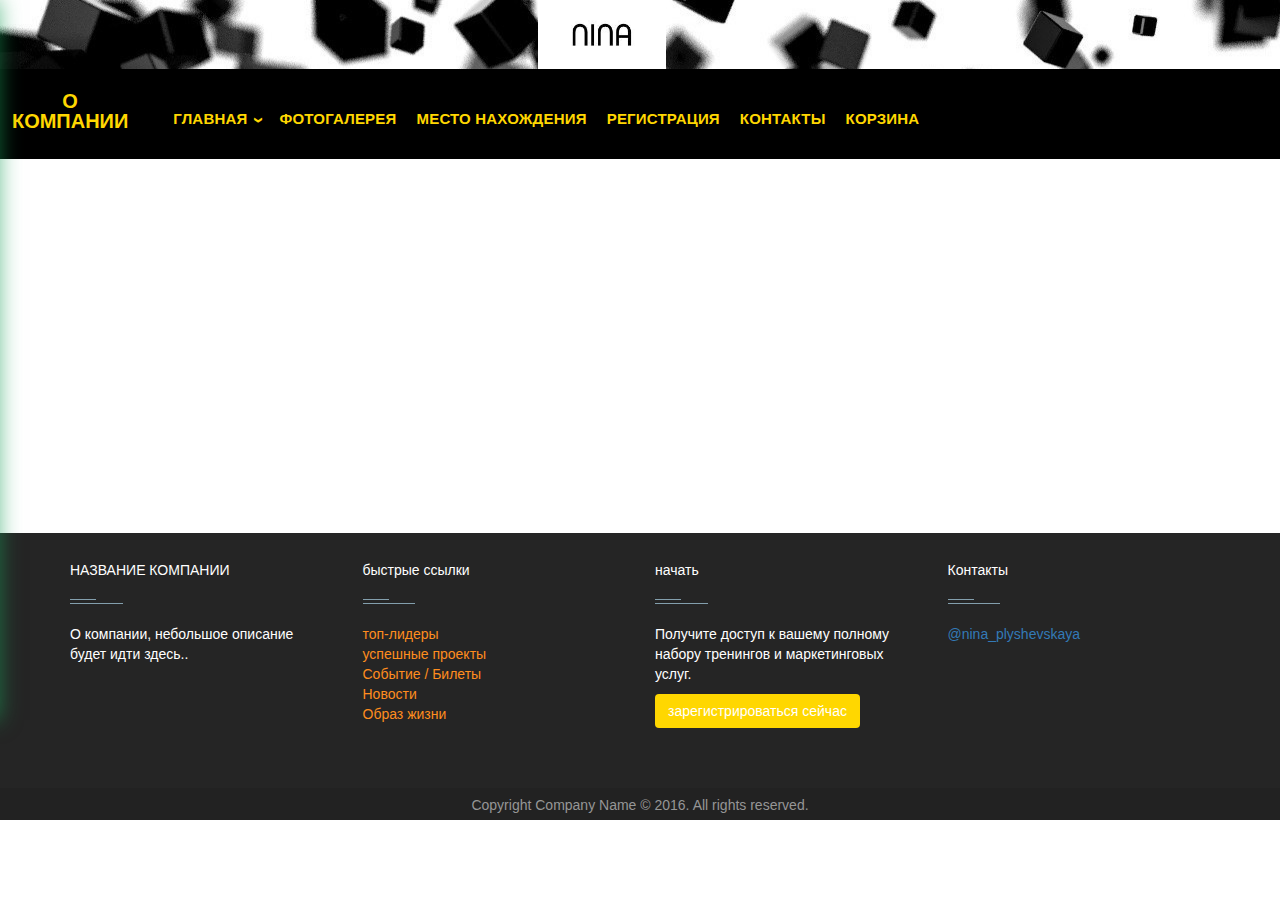
<file: jps.html>
<!DOCTYPE html>
<html lang="en">
<head>
    <meta charset="UTF-8">
    <meta name="viewport" content="width=device-width, initial-scale=1.0">
    <title>Document</title>
    <link rel="stylesheet" href="./style.css">
    <link rel="stylesheet" href="https://use.fontawesome.com/releases/v5.3.1/css/all.css" integrity="sha384-mzrmE5qonljUremFsqc01SB46JvROS7bZs3IO2EmfFsd15uHvIt+Y8vEf7N7fWAU" crossorigin="anonymous">
    <link rel="stylesheet" href="https://maxcdn.bootstrapcdn.com/bootstrap/3.3.6/css/bootstrap.min.css">
    <link rel="stylesheet" href="https://stackpath.bootstrapcdn.com/bootstrap/4.5.0/css/bootstrap.min.css" integrity="sha384-9aIt2nRpC12Uk9gS9baDl411NQApFmC26EwAOH8WgZl5MYYxFfc+NcPb1dKGj7Sk" crossorigin="anonymous">
</head>
<body>

 <header id="header1">
      <section class="container1" id="container1">
        <div class="logo">
            <img class="log" src="./img/logo1.png">
          </div>
          <div class="logo_header">
            <input type="checkbox" id="side-checkbox" />
            <div class="side-panel">
                <label class="side-button-2" for="side-checkbox">+</label>    
                <div class="side-title">о нас</div>
                <p>ДИЗАЙНЕРСКАЯ ВЯЗАНАЯ ОДЕЖДА<br>
                  Прогрессивный, влиятельный и инновационный Дом  предлагает радикально современную трактовку моды.<br>
                   Под дальновидным руководством креативного директора обновили концепцию роскоши XXI века<br>
                    и укрепили свою позицию одного из самых престижных в мире модных Домов.<br>
                     Изделия NINA – многоликие, современные и романтичные – воплощают квинтэссенцию итальянского мастерства,<br>
                      а также непревзойденное качество и внимание к деталям.<br>
                 NINA входит в состав группы Kering, мирового лидера в области одежды и аксессуаров,<br>
                  владеющего целым рядом крупнейших брендов – производителей предметов роскоши, спортивной одежды и дизайнерских изделий.<br>
            </div>
            <div class="side-button-1-wr">
                <label class="side-button-1" for="side-checkbox">
                    <div class="side-b side-open">О компании</div>
                </label>
            </div>
               <div class="center flex_header">
                  <nav>
                      
                          <ul class="main-menu">
                            <li class="menu-children">
                                <a href="index.html">Главная</a>
                                <ul>
                                  <li class="menu-children">
                                    <a href="men.html">Мужчины</a>
                                    <ul>
                                        <li><a href="menshap.html">Шапки</a></li>
                                        <li><a href="mennos.html">Носки</a></li>            
                                    </ul>
                                    <li class="menu-children">
                                      <a href="women.html">Женщины</a>
                                      <ul>
                                          <li><a href="women1.html">Шапки</a></li>
                                          <li><a href="women2.html">Свитер</a></li>   
                                          <li><a href="women3.html">Варежки</a></li>         
                                      </ul>
                                    <li class="menu-children">
                                        <a href="children.html">Прочее</a>
                                        <ul>
                                            <li><a href="children1.html">Дети</a></li>
                                            <li><a href="dom.html">Товары для дома </a></li>            
                                        </ul>
                                    </li>            
                                </ul>
                            </li>
                      <li><a href="foto.html">Фотогалерея</a></li>
                      <li><a href="jps.html">место нахождения</a></li>
                       <li><a href="registr.html">Регистрация</a></li>
                      <li><a href="#kontakt" id="myBtn">Контакты</a></li>  
                      <li><a href="#" id="myBtn">Корзина<i class="fas fa-shopping-cart"></i></a></li>       

                
                      </ul>
                    </ul> 
                      <span class="burger" id="burger">
                          <i></i>
                          <i></i>
                          <i></i>
                          <i></i>
                      </span>
                  
                  </nav>
                  
                               </div>
                               
                               
          </section>
  </header>

 <section class="container2_1">
  <div id="myModal" class="modal">
    <div class="modal-content">
        <span class="closes">&times</span>
        <p> @nina_plyshevskaya #plyshevskaya_knits<br>
          🌍 Worldwide shipping.<br>
          📦 Доставка 🔝в города РБ — 5,0BYN /до квартиры/<br>
           Мы всегда работаем для вас</p></p>
    </div>
</div>

 </section>
 <div class="kart" style="width: 300px; height: 374px;">
<script type="text/javascript" charset="utf-8" async src="https://api-maps.yandex.ru/services/constructor/1.0/js/?um=constructor%3A6ce005fdf69fd097b5cc544a244a75a33e3ecfe35b9998484ecae5df56e33e07&amp;width=517&amp;height=368&amp;lang=ru_RU&amp;scroll=true"></script>
 </div>



    <footer id="footer" class="footer-1">
    <div class="main-footer widgets-dark typo-light">
    <div class="container">
    <div class="row">
       
    <div class="col-xs-12 col-sm-6 col-md-3">
    <div class="widget subscribe no-box">
    <h5 class="widget-title">НАЗВАНИЕ КОМПАНИИ<span></span></h5>
    <p>О компании, небольшое описание будет идти здесь.. </p>
    </div>
    </div>
    
    <div class="col-xs-12 col-sm-6 col-md-3">
    <div class="widget no-box">
    <h5 class="widget-title">быстрые ссылки<span></span></h5>
    <ul class="thumbnail-widget">
    <li>
    <div class="thumb-content"><a href="#.">топ-лидеры</a></div>  
    </li>
    <li>
    <div class="thumb-content"><a href="#.">успешные проекты</a></div>  
    </li>
    <li>
    <div class="thumb-content"><a href="#.">Событие / Билеты</a></div>  
    </li>
    <li>
    <div class="thumb-content"><a href="#.">Новости</a></div>  
    </li>
    <li>
    <div class="thumb-content"><a href="#.">Образ жизни</a></div>  
    </li>
    </ul>
    </div>
    </div>
    
    <div class="col-xs-12 col-sm-6 col-md-3">
    <div class="widget no-box">
    <h5 class="widget-title">начать<span></span></h5>
    <p>Получите доступ к вашему полному набору тренингов и маркетинговых услуг.</p>
    <a class="btn" href="#" onclick="openForms()">зарегистрироваться сейчас</a>
    </div>
    </div>
    
    <div class="col-xs-12 col-sm-6 col-md-3">
    
    <div class="widget no-box">
    <h5 class="widget-title">Контакты<span></span></h5>
    
    <p><a href="@nina_plyshevskaya #plyshevskaya_knits" title="glorythemes">@nina_plyshevskaya</a></p>
    </div>
    </div>
    
    </div>
    </div>
    </div>
       
    <div class="footer-copyright">
    <div class="container">
    <div class="row">
    <div class="col-md-12 text-center">
    <p>Copyright Company Name © 2016. All rights reserved.</p>
    </div>
    </div>
    </div>
    </div>
    </footer>


   
    <script src="https://code.jquery.com/jquery-3.5.1.slim.min.js" integrity="sha384-DfXdz2htPH0lsSSs5nCTpuj/zy4C+OGpamoFVy38MVBnE+IbbVYUew+OrCXaRkfj" crossorigin="anonymous"></script>
    <script src="https://cdn.jsdelivr.net/npm/popper.js@1.16.0/dist/umd/popper.min.js" integrity="sha384-Q6E9RHvbIyZFJoft+2mJbHaEWldlvI9IOYy5n3zV9zzTtmI3UksdQRVvoxMfooAo" crossorigin="anonymous"></script>
    <script src="https://stackpath.bootstrapcdn.com/bootstrap/4.5.0/js/bootstrap.min.js" integrity="sha384-OgVRvuATP1z7JjHLkuOU7Xw704+h835Lr+6QL9UvYjZE3Ipu6Tp75j7Bh/kR0JKI" crossorigin="anonymous"></script>
    <script src="./js/scripts.js"></script>
    <script src="./createproduct.js"></script>
    <script src="./store.js"></script>
    <script src="./catalog.js"></script>
    <script src="./cart.js"></script>
    <script src="js/regis.js"></script>
  
  </body>
  
  </html>
</file>
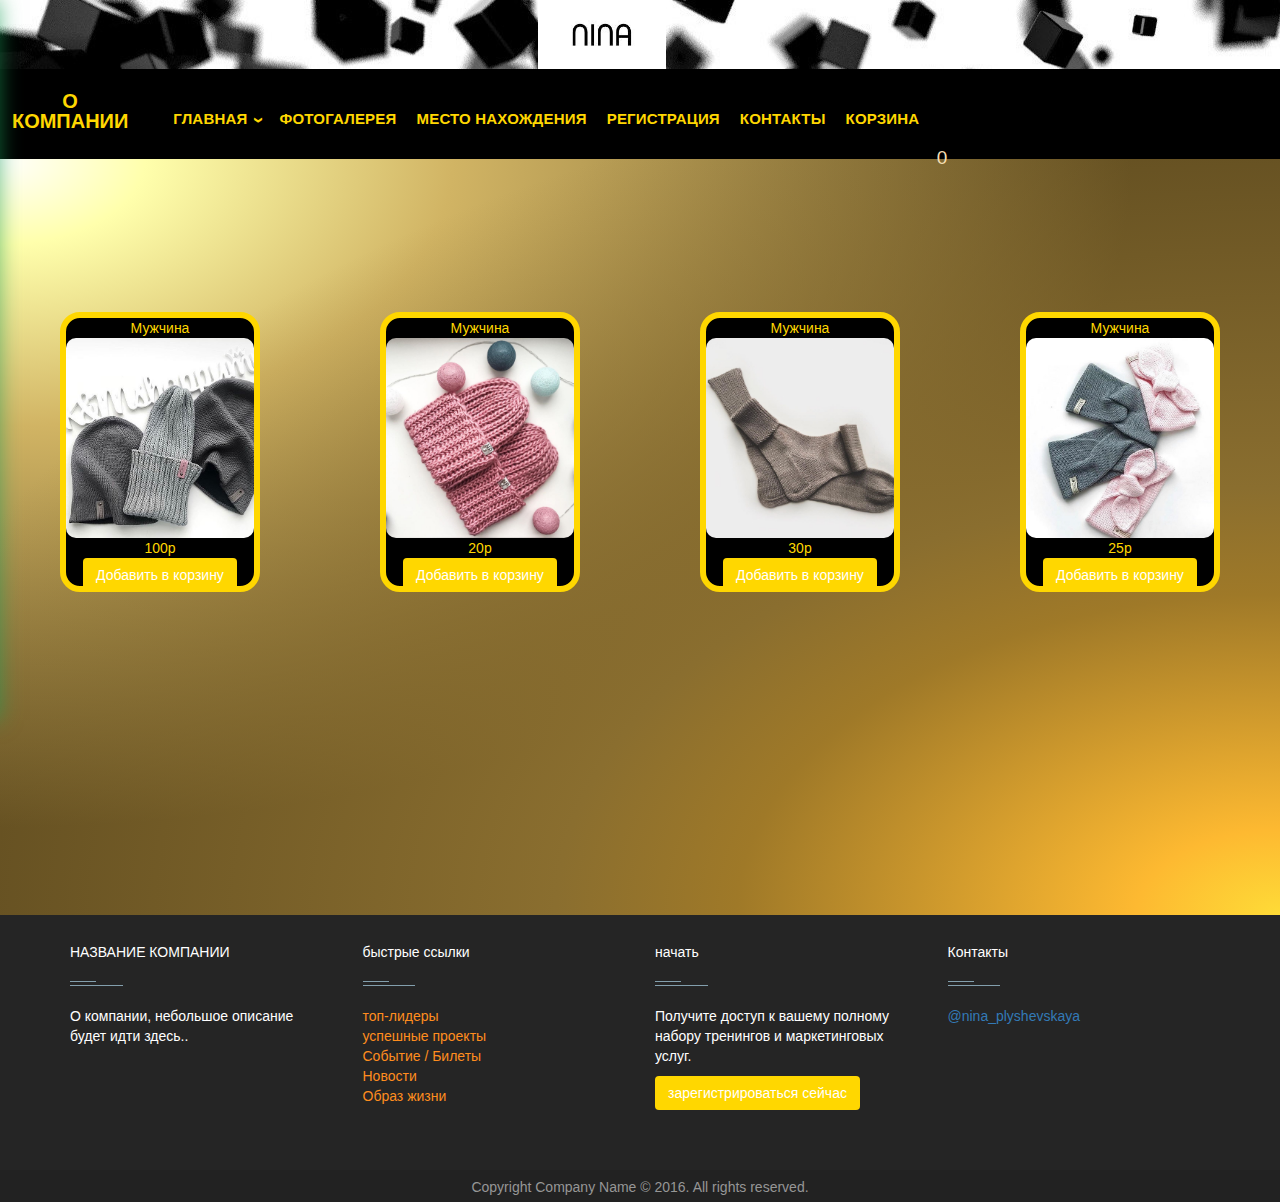
<file: men.html>
<!DOCTYPE html>
<html lang="en">
<head>
    <meta charset="UTF-8">
    <meta name="viewport" content="width=device-width, initial-scale=1.0">
    <title>Document</title>
    <link rel="stylesheet" href="./style.css">
    <link rel="stylesheet" href="https://use.fontawesome.com/releases/v5.3.1/css/all.css" integrity="sha384-mzrmE5qonljUremFsqc01SB46JvROS7bZs3IO2EmfFsd15uHvIt+Y8vEf7N7fWAU" crossorigin="anonymous">
    <link rel="stylesheet" href="https://maxcdn.bootstrapcdn.com/bootstrap/3.3.6/css/bootstrap.min.css">
    <link rel="stylesheet" href="https://stackpath.bootstrapcdn.com/bootstrap/4.5.0/css/bootstrap.min.css" integrity="sha384-9aIt2nRpC12Uk9gS9baDl411NQApFmC26EwAOH8WgZl5MYYxFfc+NcPb1dKGj7Sk" crossorigin="anonymous">
</head>



<body>

<div class="wrapper">
    <header id="header1">
      <section class="container1" id="container1">
        <div class="logo">
            <img class="log" src="./img/logo1.png">
          </div>
          <div class="logo_header">
            <input type="checkbox" id="side-checkbox" />
            <div class="side-panel">
                <label class="side-button-2" for="side-checkbox">+</label>    
                <div class="side-title">о нас</div>
                <p>ДИЗАЙНЕРСКАЯ ВЯЗАНАЯ ОДЕЖДА<br>
                  Прогрессивный, влиятельный и инновационный Дом  предлагает радикально современную трактовку моды.<br>
                   Под дальновидным руководством креативного директора обновили концепцию роскоши XXI века<br>
                    и укрепили свою позицию одного из самых престижных в мире модных Домов.<br>
                     Изделия NINA – многоликие, современные и романтичные – воплощают квинтэссенцию итальянского мастерства,<br>
                      а также непревзойденное качество и внимание к деталям.<br>
                 NINA входит в состав группы Kering, мирового лидера в области одежды и аксессуаров,<br>
                  владеющего целым рядом крупнейших брендов – производителей предметов роскоши, спортивной одежды и дизайнерских изделий.<br>
            </div>
            <div class="side-button-1-wr">
                <label class="side-button-1" for="side-checkbox">
                    <div class="side-b side-open">О компании</div>
                </label>
            </div>
               <div class="center flex_header">
                  <nav>
                      
                          <ul class="main-menu">
                            <li class="menu-children">
                                <a href="index.html">Главная</a>
                                <ul>
                                  <li class="menu-children">
                                    <a href="men.html">Мужчины</a>
                                    <ul>
                                        <li><a href="menshap.html">Шапки</a></li>
                                        <li><a href="mennos.html">Носки</a></li>            
                                    </ul>
                                    <li class="menu-children">
                                      <a href="women.html">Женщины</a>
                                      <ul>
                                          <li><a href="women1.html">Шапки</a></li>
                                          <li><a href="women2.html">Свитер</a></li>   
                                          <li><a href="women3.html">Варежки</a></li>         
                                      </ul>
                                    <li class="menu-children">
                                        <a href="children.html">Прочее</a>
                                        <ul>
                                            <li><a href="children1.html">Дети</a></li>
                                            <li><a href="dom.html">Товары для дома </a></li>            
                                        </ul>
                                    </li>            
                                </ul>
                            </li>
                      <li><a href="foto.html">Фотогалерея</a></li>
                      <li><a href="jps.html">место нахождения</a></li>
                       <li><a href="registr.html">Регистрация</a></li>
                      <li><a href="#kontakt" id="myBtn">Контакты</a></li>  
                      <li><a href="#" id="myBtn">Корзина<i class="fas fa-shopping-cart"></i></a></li>       

                
                      </ul>
                    </ul> 
                      <span class="burger" id="burger">
                          <i></i>
                          <i></i>
                          <i></i>
                          <i></i>
                      </span>
                  
                  </nav>
                  
                               </div>
                               
                               
          </section>
  </header>

 <section class="container2_1">
  <div id="myModal" class="modal">
    <div class="modal-content">
        <span class="closes">&times</span>
        <p> @nina_plyshevskaya #plyshevskaya_knits<br>
          🌍 Worldwide shipping.<br>
          📦 Доставка 🔝в города РБ — 5,0BYN /до квартиры/<br>
           Мы всегда работаем для вас</p></p>
    </div>
</div>

 </section>

    
<div2></div2>


<div class="catalog_counter">0</div>
  <section class="container_products">
  </section>

  <div class="container_cart"></div>






</div>

<footer id="footer" class="footer-1">
    <div class="main-footer widgets-dark typo-light">
    <div class="container">
    <div class="row">
       
    <div class="col-xs-12 col-sm-6 col-md-3">
    <div class="widget subscribe no-box">
    <h5 class="widget-title">НАЗВАНИЕ КОМПАНИИ<span></span></h5>
    <p>О компании, небольшое описание будет идти здесь.. </p>
    </div>
    </div>
    
    <div class="col-xs-12 col-sm-6 col-md-3">
    <div class="widget no-box">
    <h5 class="widget-title">быстрые ссылки<span></span></h5>
    <ul class="thumbnail-widget">
    <li>
    <div class="thumb-content"><a href="#.">топ-лидеры</a></div>  
    </li>
    <li>
    <div class="thumb-content"><a href="#.">успешные проекты</a></div>  
    </li>
    <li>
    <div class="thumb-content"><a href="#.">Событие / Билеты</a></div>  
    </li>
    <li>
    <div class="thumb-content"><a href="#.">Новости</a></div>  
    </li>
    <li>
    <div class="thumb-content"><a href="#.">Образ жизни</a></div>  
    </li>
    </ul>
    </div>
    </div>
    
    <div class="col-xs-12 col-sm-6 col-md-3">
    <div class="widget no-box">
    <h5 class="widget-title">начать<span></span></h5>
    <p>Получите доступ к вашему полному набору тренингов и маркетинговых услуг.</p>
    <a class="btn" href="#" onclick="openForms()">зарегистрироваться сейчас</a>
    </div>
    </div>
    
    <div class="col-xs-12 col-sm-6 col-md-3">
    
    <div class="widget no-box">
    <h5 class="widget-title">Контакты<span></span></h5>
    
    <p><a href="@nina_plyshevskaya #plyshevskaya_knits" title="glorythemes">@nina_plyshevskaya</a></p>
    </div>
    </div>
    
    </div>
    </div>
    </div>
       
    <div class="footer-copyright">
    <div class="container">
    <div class="row">
    <div class="col-md-12 text-center">
    <p>Copyright Company Name © 2016. All rights reserved.</p>
    </div>
    </div>
    </div>
    </div>
    </footer>

  </div>


  <script src="https://code.jquery.com/jquery-3.5.1.slim.min.js" integrity="sha384-DfXdz2htPH0lsSSs5nCTpuj/zy4C+OGpamoFVy38MVBnE+IbbVYUew+OrCXaRkfj" crossorigin="anonymous"></script>
  <script src="https://cdn.jsdelivr.net/npm/popper.js@1.16.0/dist/umd/popper.min.js" integrity="sha384-Q6E9RHvbIyZFJoft+2mJbHaEWldlvI9IOYy5n3zV9zzTtmI3UksdQRVvoxMfooAo" crossorigin="anonymous"></script>
  <script src="https://stackpath.bootstrapcdn.com/bootstrap/4.5.0/js/bootstrap.min.js" integrity="sha384-OgVRvuATP1z7JjHLkuOU7Xw704+h835Lr+6QL9UvYjZE3Ipu6Tp75j7Bh/kR0JKI" crossorigin="anonymous"></script>
  <script src="./js/scripts.js"></script>
  <script src="./createproduct.js"></script>
  <script src="./store.js"></script>
  <script src="./catalog.js"></script>
  <script src="./cart.js"></script>
  <script src="js/regis.js"></script>

</body>

</html>
</file>
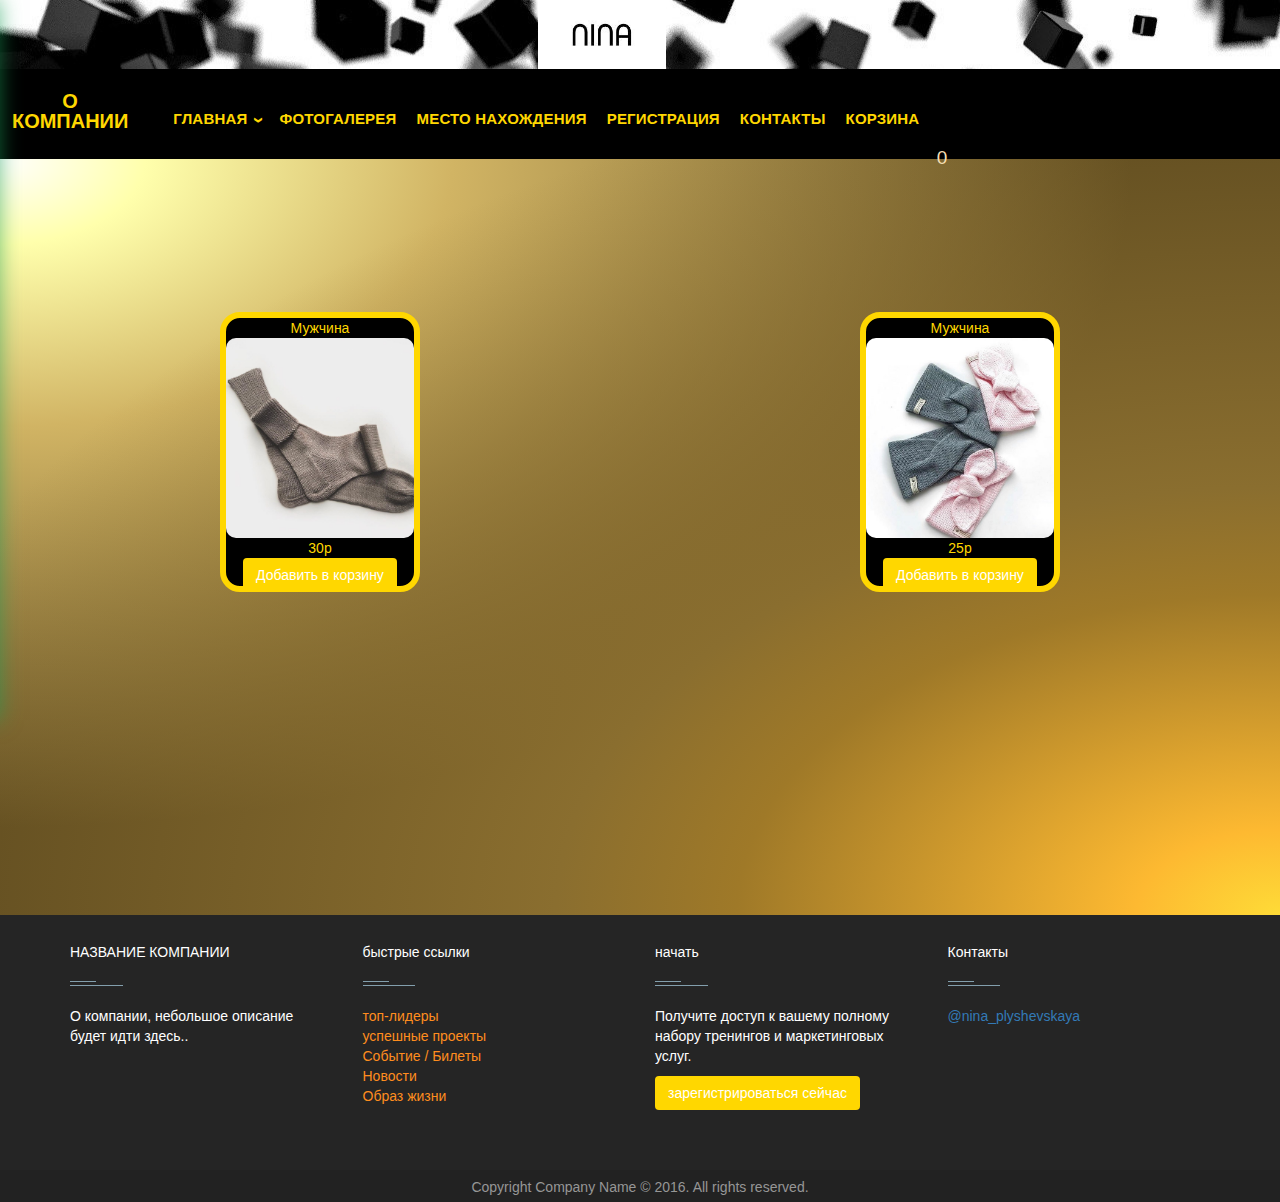
<file: mennos.html>
<!DOCTYPE html>
<html lang="en">
<head>
    <meta charset="UTF-8">
    <meta name="viewport" content="width=device-width, initial-scale=1.0">
    <title>Document</title>
    <link rel="stylesheet" href="./style.css">
    <link rel="stylesheet" href="https://use.fontawesome.com/releases/v5.3.1/css/all.css" integrity="sha384-mzrmE5qonljUremFsqc01SB46JvROS7bZs3IO2EmfFsd15uHvIt+Y8vEf7N7fWAU" crossorigin="anonymous">
    <link rel="stylesheet" href="https://maxcdn.bootstrapcdn.com/bootstrap/3.3.6/css/bootstrap.min.css">
    <link rel="stylesheet" href="https://stackpath.bootstrapcdn.com/bootstrap/4.5.0/css/bootstrap.min.css" integrity="sha384-9aIt2nRpC12Uk9gS9baDl411NQApFmC26EwAOH8WgZl5MYYxFfc+NcPb1dKGj7Sk" crossorigin="anonymous">
</head>



<body>

<div class="wrapper">
 <header id="header1">
      <section class="container1" id="container1">
        <div class="logo">
            <img class="log" src="./img/logo1.png">
          </div>
          <div class="logo_header">
            <input type="checkbox" id="side-checkbox" />
            <div class="side-panel">
                <label class="side-button-2" for="side-checkbox">+</label>    
                <div class="side-title">о нас</div>
                <p>ДИЗАЙНЕРСКАЯ ВЯЗАНАЯ ОДЕЖДА<br>
                  Прогрессивный, влиятельный и инновационный Дом  предлагает радикально современную трактовку моды.<br>
                   Под дальновидным руководством креативного директора обновили концепцию роскоши XXI века<br>
                    и укрепили свою позицию одного из самых престижных в мире модных Домов.<br>
                     Изделия NINA – многоликие, современные и романтичные – воплощают квинтэссенцию итальянского мастерства,<br>
                      а также непревзойденное качество и внимание к деталям.<br>
                 NINA входит в состав группы Kering, мирового лидера в области одежды и аксессуаров,<br>
                  владеющего целым рядом крупнейших брендов – производителей предметов роскоши, спортивной одежды и дизайнерских изделий.<br>
            </div>
            <div class="side-button-1-wr">
                <label class="side-button-1" for="side-checkbox">
                    <div class="side-b side-open">О компании</div>
                </label>
            </div>
               <div class="center flex_header">
                  <nav>
                      
                          <ul class="main-menu">
                            <li class="menu-children">
                                <a href="index.html">Главная</a>
                                <ul>
                                  <li class="menu-children">
                                    <a href="men.html">Мужчины</a>
                                    <ul>
                                        <li><a href="menshap.html">Шапки</a></li>
                                        <li><a href="mennos.html">Носки</a></li>            
                                    </ul>
                                    <li class="menu-children">
                                      <a href="women.html">Женщины</a>
                                      <ul>
                                          <li><a href="women1.html">Шапки</a></li>
                                          <li><a href="women2.html">Свитер</a></li>   
                                          <li><a href="women3.html">Варежки</a></li>         
                                      </ul>
                                    <li class="menu-children">
                                        <a href="children.html">Прочее</a>
                                        <ul>
                                            <li><a href="children1.html">Дети</a></li>
                                            <li><a href="dom.html">Товары для дома </a></li>            
                                        </ul>
                                    </li>            
                                </ul>
                            </li>
                      <li><a href="foto.html">Фотогалерея</a></li>
                      <li><a href="jps.html">место нахождения</a></li>
                       <li><a href="registr.html">Регистрация</a></li>
                      <li><a href="#kontakt" id="myBtn">Контакты</a></li>  
                      <li><a href="#" id="myBtn">Корзина<i class="fas fa-shopping-cart"></i></a></li>       

                
                      </ul>
                    </ul> 
                      <span class="burger" id="burger">
                          <i></i>
                          <i></i>
                          <i></i>
                          <i></i>
                      </span>
                  
                  </nav>
                  
                               </div>
                               
                               
          </section>
  </header>

 <section class="container2_1">
  <div id="myModal" class="modal">
    <div class="modal-content">
        <span class="closes">&times</span>
        <p> @nina_plyshevskaya #plyshevskaya_knits<br>
          🌍 Worldwide shipping.<br>
          📦 Доставка 🔝в города РБ — 5,0BYN /до квартиры/<br>
           Мы всегда работаем для вас</p></p>
    </div>
</div>

 </section>


    
<div2></div2>


<div class="catalog_counter">0</div>
  <section class="container_products">
  </section>

  <div class="container_cart"></div>






</div>

<footer id="footer" class="footer-1">
    <div class="main-footer widgets-dark typo-light">
    <div class="container">
    <div class="row">
       
    <div class="col-xs-12 col-sm-6 col-md-3">
    <div class="widget subscribe no-box">
    <h5 class="widget-title">НАЗВАНИЕ КОМПАНИИ<span></span></h5>
    <p>О компании, небольшое описание будет идти здесь.. </p>
    </div>
    </div>
    
    <div class="col-xs-12 col-sm-6 col-md-3">
    <div class="widget no-box">
    <h5 class="widget-title">быстрые ссылки<span></span></h5>
    <ul class="thumbnail-widget">
    <li>
    <div class="thumb-content"><a href="#.">топ-лидеры</a></div>  
    </li>
    <li>
    <div class="thumb-content"><a href="#.">успешные проекты</a></div>  
    </li>
    <li>
    <div class="thumb-content"><a href="#.">Событие / Билеты</a></div>  
    </li>
    <li>
    <div class="thumb-content"><a href="#.">Новости</a></div>  
    </li>
    <li>
    <div class="thumb-content"><a href="#.">Образ жизни</a></div>  
    </li>
    </ul>
    </div>
    </div>
    
    <div class="col-xs-12 col-sm-6 col-md-3">
    <div class="widget no-box">
    <h5 class="widget-title">начать<span></span></h5>
    <p>Получите доступ к вашему полному набору тренингов и маркетинговых услуг.</p>
    <a class="btn" href="#" onclick="openForms()">зарегистрироваться сейчас</a>
    </div>
    </div>
    
    <div class="col-xs-12 col-sm-6 col-md-3">
    
    <div class="widget no-box">
    <h5 class="widget-title">Контакты<span></span></h5>
    
    <p><a href="@nina_plyshevskaya #plyshevskaya_knits" title="glorythemes">@nina_plyshevskaya</a></p>
    </div>
    </div>
    
    </div>
    </div>
    </div>
       
    <div class="footer-copyright">
    <div class="container">
    <div class="row">
    <div class="col-md-12 text-center">
    <p>Copyright Company Name © 2016. All rights reserved.</p>
    </div>
    </div>
    </div>
    </div>
    </footer>

  </div>


  <script src="https://code.jquery.com/jquery-3.5.1.slim.min.js" integrity="sha384-DfXdz2htPH0lsSSs5nCTpuj/zy4C+OGpamoFVy38MVBnE+IbbVYUew+OrCXaRkfj" crossorigin="anonymous"></script>
  <script src="https://cdn.jsdelivr.net/npm/popper.js@1.16.0/dist/umd/popper.min.js" integrity="sha384-Q6E9RHvbIyZFJoft+2mJbHaEWldlvI9IOYy5n3zV9zzTtmI3UksdQRVvoxMfooAo" crossorigin="anonymous"></script>
  <script src="https://stackpath.bootstrapcdn.com/bootstrap/4.5.0/js/bootstrap.min.js" integrity="sha384-OgVRvuATP1z7JjHLkuOU7Xw704+h835Lr+6QL9UvYjZE3Ipu6Tp75j7Bh/kR0JKI" crossorigin="anonymous"></script>
  <script src="./js/scripts.js"></script>
  <script src="./createproduct.js"></script>
  <script src="./store.js"></script>
  <script src="./catalog.js"></script>
  <script src="./cart.js"></script>
  <script src="js/regis.js"></script>

</body>

</html>
</file>
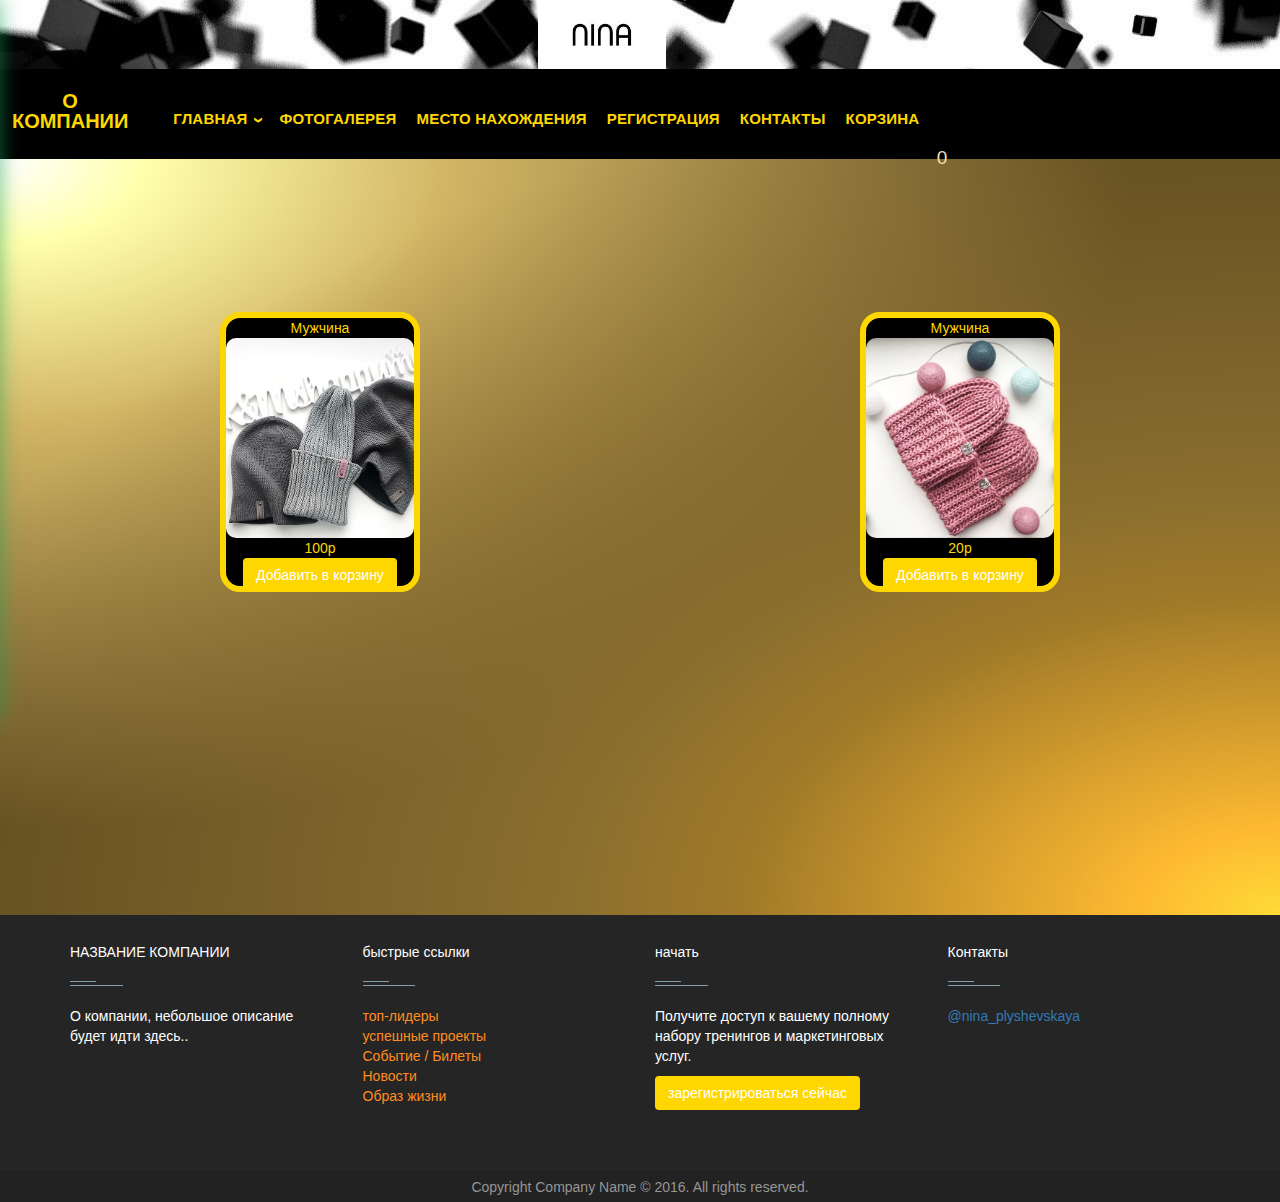
<file: menshap.html>
<!DOCTYPE html>
<html lang="en">
<head>
    <meta charset="UTF-8">
    <meta name="viewport" content="width=device-width, initial-scale=1.0">
    <title>Document</title>
    <link rel="stylesheet" href="./style.css">
    <link rel="stylesheet" href="https://use.fontawesome.com/releases/v5.3.1/css/all.css" integrity="sha384-mzrmE5qonljUremFsqc01SB46JvROS7bZs3IO2EmfFsd15uHvIt+Y8vEf7N7fWAU" crossorigin="anonymous">
    <link rel="stylesheet" href="https://maxcdn.bootstrapcdn.com/bootstrap/3.3.6/css/bootstrap.min.css">
    <link rel="stylesheet" href="https://stackpath.bootstrapcdn.com/bootstrap/4.5.0/css/bootstrap.min.css" integrity="sha384-9aIt2nRpC12Uk9gS9baDl411NQApFmC26EwAOH8WgZl5MYYxFfc+NcPb1dKGj7Sk" crossorigin="anonymous">
</head>



<body>

<div class="wrapper">
 <header id="header1">
      <section class="container1" id="container1">
        <div class="logo">
            <img class="log" src="./img/logo1.png">
          </div>
          <div class="logo_header">
            <input type="checkbox" id="side-checkbox" />
            <div class="side-panel">
                <label class="side-button-2" for="side-checkbox">+</label>    
                <div class="side-title">о нас</div>
                <p>ДИЗАЙНЕРСКАЯ ВЯЗАНАЯ ОДЕЖДА<br>
                  Прогрессивный, влиятельный и инновационный Дом  предлагает радикально современную трактовку моды.<br>
                   Под дальновидным руководством креативного директора обновили концепцию роскоши XXI века<br>
                    и укрепили свою позицию одного из самых престижных в мире модных Домов.<br>
                     Изделия NINA – многоликие, современные и романтичные – воплощают квинтэссенцию итальянского мастерства,<br>
                      а также непревзойденное качество и внимание к деталям.<br>
                 NINA входит в состав группы Kering, мирового лидера в области одежды и аксессуаров,<br>
                  владеющего целым рядом крупнейших брендов – производителей предметов роскоши, спортивной одежды и дизайнерских изделий.<br>
            </div>
            <div class="side-button-1-wr">
                <label class="side-button-1" for="side-checkbox">
                    <div class="side-b side-open">О компании</div>
                </label>
            </div>
               <div class="center flex_header">
                  <nav>
                      
                          <ul class="main-menu">
                            <li class="menu-children">
                                <a href="index.html">Главная</a>
                                <ul>
                                  <li class="menu-children">
                                    <a href="men.html">Мужчины</a>
                                    <ul>
                                        <li><a href="menshap.html">Шапки</a></li>
                                        <li><a href="mennos.html">Носки</a></li>            
                                    </ul>
                                    <li class="menu-children">
                                      <a href="women.html">Женщины</a>
                                      <ul>
                                          <li><a href="women1.html">Шапки</a></li>
                                          <li><a href="women2.html">Свитер</a></li>   
                                          <li><a href="women3.html">Варежки</a></li>         
                                      </ul>
                                    <li class="menu-children">
                                        <a href="children.html">Прочее</a>
                                        <ul>
                                            <li><a href="children1.html">Дети</a></li>
                                            <li><a href="dom.html">Товары для дома </a></li>            
                                        </ul>
                                    </li>            
                                </ul>
                            </li>
                      <li><a href="foto.html">Фотогалерея</a></li>
                      <li><a href="jps.html">место нахождения</a></li>
                       <li><a href="registr.html">Регистрация</a></li>
                      <li><a href="#kontakt" id="myBtn">Контакты</a></li>  
                      <li><a href="#" id="myBtn">Корзина<i class="fas fa-shopping-cart"></i></a></li>       

                
                      </ul>
                    </ul> 
                      <span class="burger" id="burger">
                          <i></i>
                          <i></i>
                          <i></i>
                          <i></i>
                      </span>
                  
                  </nav>
                  
                               </div>
                               
                               
          </section>
  </header>

 <section class="container2_1">
  <div id="myModal" class="modal">
    <div class="modal-content">
        <span class="closes">&times</span>
        <p> @nina_plyshevskaya #plyshevskaya_knits<br>
          🌍 Worldwide shipping.<br>
          📦 Доставка 🔝в города РБ — 5,0BYN /до квартиры/<br>
           Мы всегда работаем для вас</p></p>
    </div>
</div>

 </section>


    
<div2></div2>


<div class="catalog_counter">0</div>
  <section class="container_products">
  </section>

  <div class="container_cart"></div>






</div>

<footer id="footer" class="footer-1">
    <div class="main-footer widgets-dark typo-light">
    <div class="container">
    <div class="row">
       
    <div class="col-xs-12 col-sm-6 col-md-3">
    <div class="widget subscribe no-box">
    <h5 class="widget-title">НАЗВАНИЕ КОМПАНИИ<span></span></h5>
    <p>О компании, небольшое описание будет идти здесь.. </p>
    </div>
    </div>
    
    <div class="col-xs-12 col-sm-6 col-md-3">
    <div class="widget no-box">
    <h5 class="widget-title">быстрые ссылки<span></span></h5>
    <ul class="thumbnail-widget">
    <li>
    <div class="thumb-content"><a href="#.">топ-лидеры</a></div>  
    </li>
    <li>
    <div class="thumb-content"><a href="#.">успешные проекты</a></div>  
    </li>
    <li>
    <div class="thumb-content"><a href="#.">Событие / Билеты</a></div>  
    </li>
    <li>
    <div class="thumb-content"><a href="#.">Новости</a></div>  
    </li>
    <li>
    <div class="thumb-content"><a href="#.">Образ жизни</a></div>  
    </li>
    </ul>
    </div>
    </div>
    
    <div class="col-xs-12 col-sm-6 col-md-3">
    <div class="widget no-box">
    <h5 class="widget-title">начать<span></span></h5>
    <p>Получите доступ к вашему полному набору тренингов и маркетинговых услуг.</p>
    <a class="btn" href="#" onclick="openForms()">зарегистрироваться сейчас</a>
    </div>
    </div>
    
    <div class="col-xs-12 col-sm-6 col-md-3">
    
    <div class="widget no-box">
    <h5 class="widget-title">Контакты<span></span></h5>
    
    <p><a href="@nina_plyshevskaya #plyshevskaya_knits" title="glorythemes">@nina_plyshevskaya</a></p>
    </div>
    </div>
    
    </div>
    </div>
    </div>
       
    <div class="footer-copyright">
    <div class="container">
    <div class="row">
    <div class="col-md-12 text-center">
    <p>Copyright Company Name © 2016. All rights reserved.</p>
    </div>
    </div>
    </div>
    </div>
    </footer>

  </div>


  <script src="https://code.jquery.com/jquery-3.5.1.slim.min.js" integrity="sha384-DfXdz2htPH0lsSSs5nCTpuj/zy4C+OGpamoFVy38MVBnE+IbbVYUew+OrCXaRkfj" crossorigin="anonymous"></script>
  <script src="https://cdn.jsdelivr.net/npm/popper.js@1.16.0/dist/umd/popper.min.js" integrity="sha384-Q6E9RHvbIyZFJoft+2mJbHaEWldlvI9IOYy5n3zV9zzTtmI3UksdQRVvoxMfooAo" crossorigin="anonymous"></script>
  <script src="https://stackpath.bootstrapcdn.com/bootstrap/4.5.0/js/bootstrap.min.js" integrity="sha384-OgVRvuATP1z7JjHLkuOU7Xw704+h835Lr+6QL9UvYjZE3Ipu6Tp75j7Bh/kR0JKI" crossorigin="anonymous"></script>
  <script src="./js/scripts.js"></script>
  <script src="./createproduct.js"></script>
  <script src="./store.js"></script>
  <script src="./catalog.js"></script>
  <script src="./cart.js"></script>
  <script src="js/regis.js"></script>
</body>

</html>
</file>
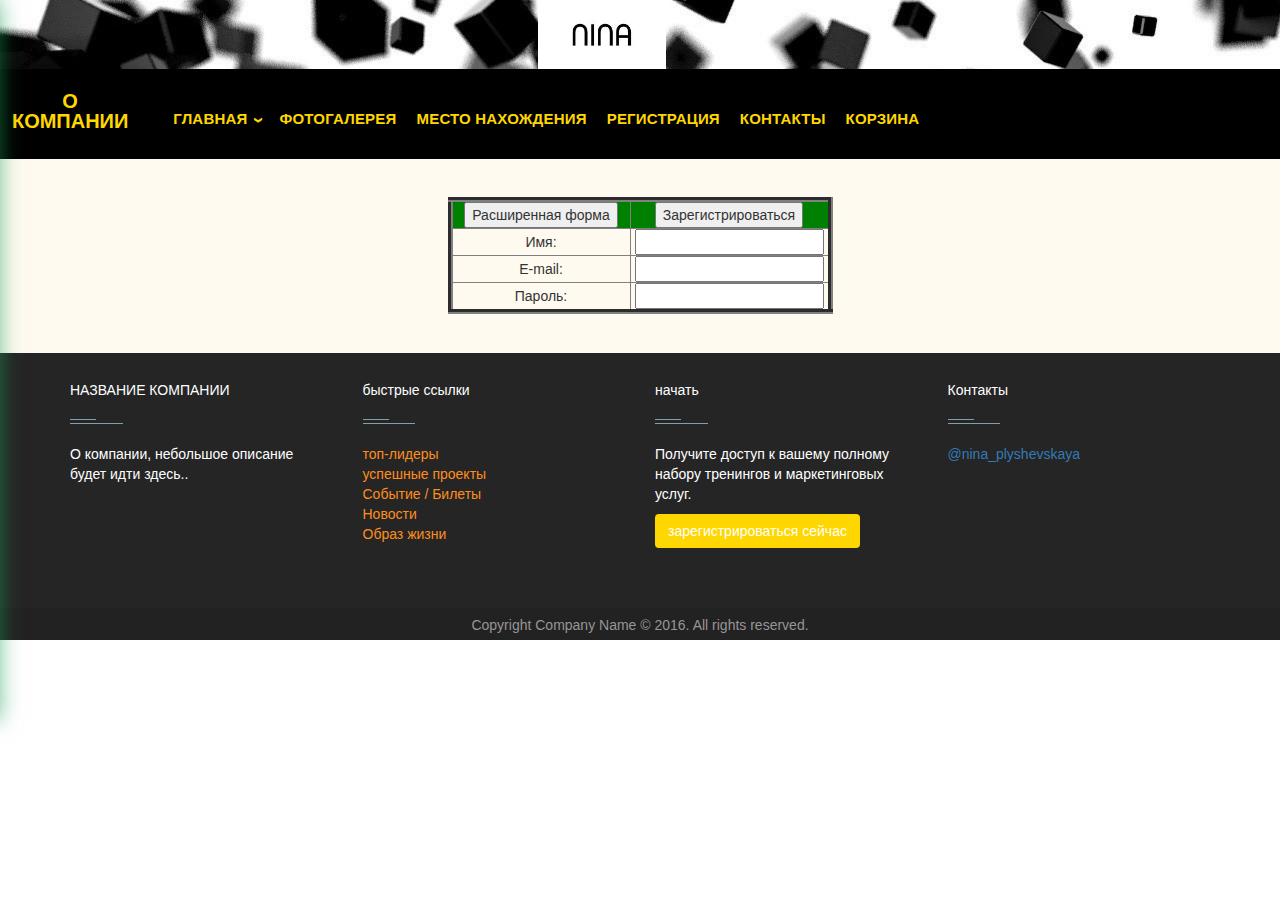
<file: registr.html>
<!DOCTYPE html>
<html lang="en">
<head>
    <meta charset="UTF-8">
    <meta name="viewport" content="width=device-width, initial-scale=1.0">
    <title>Document</title>
    <link rel="stylesheet" href="./style.css">
    <link rel="stylesheet" href="https://use.fontawesome.com/releases/v5.3.1/css/all.css" integrity="sha384-mzrmE5qonljUremFsqc01SB46JvROS7bZs3IO2EmfFsd15uHvIt+Y8vEf7N7fWAU" crossorigin="anonymous">
    <link rel="stylesheet" href="https://maxcdn.bootstrapcdn.com/bootstrap/3.3.6/css/bootstrap.min.css">
    <link rel="stylesheet" href="https://stackpath.bootstrapcdn.com/bootstrap/4.5.0/css/bootstrap.min.css" integrity="sha384-9aIt2nRpC12Uk9gS9baDl411NQApFmC26EwAOH8WgZl5MYYxFfc+NcPb1dKGj7Sk" crossorigin="anonymous">
</head>



<body>

<div class="wrapper">
  <header id="header1">
      <section class="container1" id="container1">
        <div class="logo">
            <img class="log" src="./img/logo1.png">
          </div>
          <div class="logo_header">
            <input type="checkbox" id="side-checkbox" />
            <div class="side-panel">
                <label class="side-button-2" for="side-checkbox">+</label>    
                <div class="side-title">о нас</div>
                <p>ДИЗАЙНЕРСКАЯ ВЯЗАНАЯ ОДЕЖДА<br>
                  Прогрессивный, влиятельный и инновационный Дом  предлагает радикально современную трактовку моды.<br>
                   Под дальновидным руководством креативного директора обновили концепцию роскоши XXI века<br>
                    и укрепили свою позицию одного из самых престижных в мире модных Домов.<br>
                     Изделия NINA – многоликие, современные и романтичные – воплощают квинтэссенцию итальянского мастерства,<br>
                      а также непревзойденное качество и внимание к деталям.<br>
                 NINA входит в состав группы Kering, мирового лидера в области одежды и аксессуаров,<br>
                  владеющего целым рядом крупнейших брендов – производителей предметов роскоши, спортивной одежды и дизайнерских изделий.<br>
            </div>
            <div class="side-button-1-wr">
                <label class="side-button-1" for="side-checkbox">
                    <div class="side-b side-open">О компании</div>
                </label>
            </div>
               <div class="center flex_header">
                  <nav>
                      
                          <ul class="main-menu">
                            <li class="menu-children">
                                <a href="index.html">Главная</a>
                                <ul>
                                  <li class="menu-children">
                                    <a href="men.html">Мужчины</a>
                                    <ul>
                                        <li><a href="menshap.html">Шапки</a></li>
                                        <li><a href="mennos.html">Носки</a></li>            
                                    </ul>
                                    <li class="menu-children">
                                      <a href="women.html">Женщины</a>
                                      <ul>
                                          <li><a href="women1.html">Шапки</a></li>
                                          <li><a href="women2.html">Свитер</a></li>   
                                          <li><a href="women3.html">Варежки</a></li>         
                                      </ul>
                                    <li class="menu-children">
                                        <a href="children.html">Прочее</a>
                                        <ul>
                                            <li><a href="children1.html">Дети</a></li>
                                            <li><a href="dom.html">Товары для дома </a></li>            
                                        </ul>
                                    </li>            
                                </ul>
                            </li>
                      <li><a href="foto.html">Фотогалерея</a></li>
                      <li><a href="jps.html">место нахождения</a></li>
                       <li><a href="registr.html">Регистрация</a></li>
                      <li><a href="#kontakt" id="myBtn">Контакты</a></li>  
                      <li><a href="#" id="myBtn">Корзина<i class="fas fa-shopping-cart"></i></a></li>       

                
                      </ul>
                    </ul> 
                      <span class="burger" id="burger">
                          <i></i>
                          <i></i>
                          <i></i>
                          <i></i>
                      </span>
                  
                  </nav>
                  
                               </div>
                               
                               
          </section>
  </header>

 <section class="container2_1">
  <div id="myModal" class="modal">
    <div class="modal-content">
        <span class="closes">&times</span>
        <p> @nina_plyshevskaya #plyshevskaya_knits<br>
          🌍 Worldwide shipping.<br>
          📦 Доставка 🔝в города РБ — 5,0BYN /до квартиры/<br>
           Мы всегда работаем для вас</p></p>
    </div>
</div>

 </section>

<div class="regist">
    <form id = "myForm">
    <table id="myTable" border="5" cellpadding = "10" cellspacing="0"bgcolor="#4EAEC1">
       <tr align = "center" bgcolor = "green" >
               <td  Width = 180 >
                   <input type="button"value="Расширенная форма"ONCLICK="isMore();"id="myIn"/>
               </td>
               <td Width = 200>
                       <input type="submit" value="Зарегистрироваться" METHOD="POST"/> 
                                                         <!--поставьте здесь атрибут action-->
               </td>
       </tr>
       <tr align = "center">
               <td>Имя:</td>
               <td>
                       <input type="text" name="name" id = "prName"/>
               </td>
       </tr>
       <tr align = "center">
               <td>E-mail:</td> 
               <td>
                       <input type="text" name="email" id = "prEmail" />
               </td>
       </tr>
       <tr align = "center">
               <td>Пароль:</td>
               <td>
                       <input type="password" name="psw" id = "prPsw" >
               </td>
       </tr>
    </table>
  </form>
</div>

<footer id="footer" class="footer-1">
    <div class="main-footer widgets-dark typo-light">
    <div class="container">
    <div class="row">
       
    <div class="col-xs-12 col-sm-6 col-md-3">
    <div class="widget subscribe no-box">
    <h5 class="widget-title">НАЗВАНИЕ КОМПАНИИ<span></span></h5>
    <p>О компании, небольшое описание будет идти здесь.. </p>
    </div>
    </div>
    
    <div class="col-xs-12 col-sm-6 col-md-3">
    <div class="widget no-box">
    <h5 class="widget-title">быстрые ссылки<span></span></h5>
    <ul class="thumbnail-widget">
    <li>
    <div class="thumb-content"><a href="#.">топ-лидеры</a></div>  
    </li>
    <li>
    <div class="thumb-content"><a href="#.">успешные проекты</a></div>  
    </li>
    <li>
    <div class="thumb-content"><a href="#.">Событие / Билеты</a></div>  
    </li>
    <li>
    <div class="thumb-content"><a href="#.">Новости</a></div>  
    </li>
    <li>
    <div class="thumb-content"><a href="#.">Образ жизни</a></div>  
    </li>
    </ul>
    </div>
    </div>
    
    <div class="col-xs-12 col-sm-6 col-md-3">
    <div class="widget no-box">
    <h5 class="widget-title">начать<span></span></h5>
    <p>Получите доступ к вашему полному набору тренингов и маркетинговых услуг.</p>
    <a class="btn" href="#" onclick="openForms()">зарегистрироваться сейчас</a>
    </div>
    </div>
    
    <div class="col-xs-12 col-sm-6 col-md-3">
    
    <div class="widget no-box">
    <h5 class="widget-title">Контакты<span></span></h5>
    
    <p><a href="@nina_plyshevskaya #plyshevskaya_knits" title="glorythemes">@nina_plyshevskaya</a></p>
    </div>
    </div>
    
    </div>
    </div>
    </div>
       
    <div class="footer-copyright">
    <div class="container">
    <div class="row">
    <div class="col-md-12 text-center">
    <p>Copyright Company Name © 2016. All rights reserved.</p>
    </div>
    </div>
    </div>
    </div>
    </footer>

  </div>

 
  
  <script src="https://code.jquery.com/jquery-3.5.1.slim.min.js" integrity="sha384-DfXdz2htPH0lsSSs5nCTpuj/zy4C+OGpamoFVy38MVBnE+IbbVYUew+OrCXaRkfj" crossorigin="anonymous"></script>
  <script src="https://cdn.jsdelivr.net/npm/popper.js@1.16.0/dist/umd/popper.min.js" integrity="sha384-Q6E9RHvbIyZFJoft+2mJbHaEWldlvI9IOYy5n3zV9zzTtmI3UksdQRVvoxMfooAo" crossorigin="anonymous"></script>
  <script src="https://stackpath.bootstrapcdn.com/bootstrap/4.5.0/js/bootstrap.min.js" integrity="sha384-OgVRvuATP1z7JjHLkuOU7Xw704+h835Lr+6QL9UvYjZE3Ipu6Tp75j7Bh/kR0JKI" crossorigin="anonymous"></script>
  <script src="./js/scripts.js"></script>
  <script src="./createproduct.js"></script>
  <script src="./store.js"></script>
  <script src="./catalog.js"></script>
  <script src="./cart.js"></script>
  <script src="js/regis.js"></script>
</body>

</html>
</file>
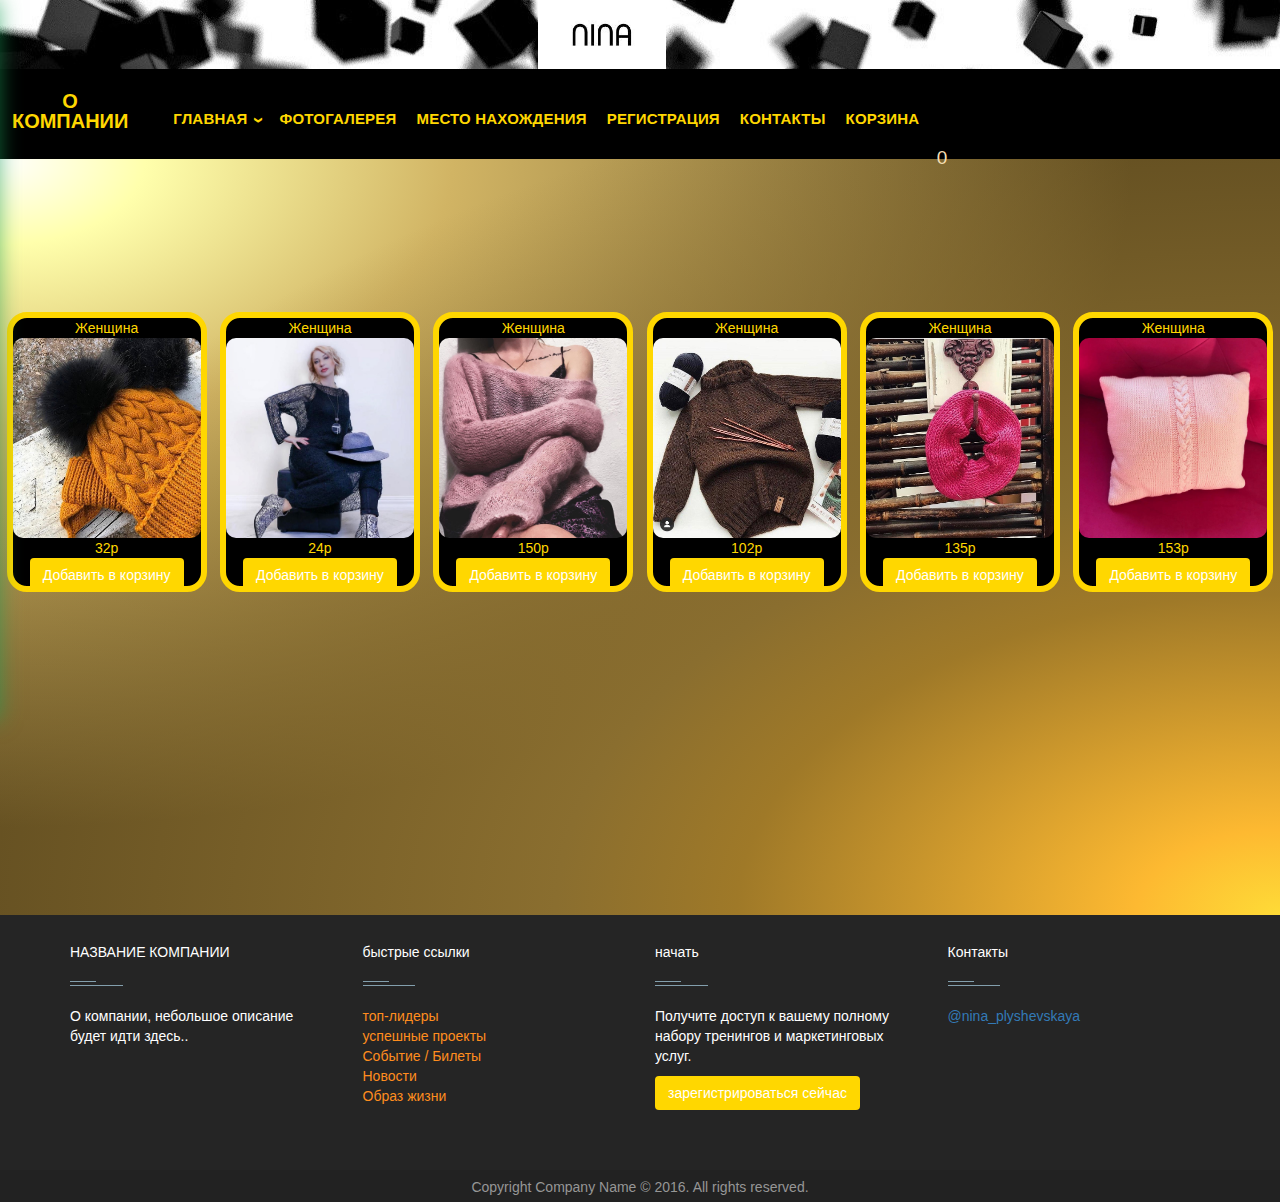
<file: women.html>
<!DOCTYPE html>
<html lang="en">
<head>
    <meta charset="UTF-8">
    <meta name="viewport" content="width=device-width, initial-scale=1.0">
    <title>Document</title>
    <link rel="stylesheet" href="./style.css">
    <link rel="stylesheet" href="https://use.fontawesome.com/releases/v5.3.1/css/all.css" integrity="sha384-mzrmE5qonljUremFsqc01SB46JvROS7bZs3IO2EmfFsd15uHvIt+Y8vEf7N7fWAU" crossorigin="anonymous">
    <link rel="stylesheet" href="https://maxcdn.bootstrapcdn.com/bootstrap/3.3.6/css/bootstrap.min.css">
    <link rel="stylesheet" href="https://stackpath.bootstrapcdn.com/bootstrap/4.5.0/css/bootstrap.min.css" integrity="sha384-9aIt2nRpC12Uk9gS9baDl411NQApFmC26EwAOH8WgZl5MYYxFfc+NcPb1dKGj7Sk" crossorigin="anonymous">
</head>

<body>
    
    <div class="wrapper">
 <header id="header1">
      <section class="container1" id="container1">
        <div class="logo">
            <img class="log" src="./img/logo1.png">
          </div>
          <div class="logo_header">
            <input type="checkbox" id="side-checkbox" />
            <div class="side-panel">
                <label class="side-button-2" for="side-checkbox">+</label>    
                <div class="side-title">о нас</div>
                <p>ДИЗАЙНЕРСКАЯ ВЯЗАНАЯ ОДЕЖДА<br>
                  Прогрессивный, влиятельный и инновационный Дом  предлагает радикально современную трактовку моды.<br>
                   Под дальновидным руководством креативного директора обновили концепцию роскоши XXI века<br>
                    и укрепили свою позицию одного из самых престижных в мире модных Домов.<br>
                     Изделия NINA – многоликие, современные и романтичные – воплощают квинтэссенцию итальянского мастерства,<br>
                      а также непревзойденное качество и внимание к деталям.<br>
                 NINA входит в состав группы Kering, мирового лидера в области одежды и аксессуаров,<br>
                  владеющего целым рядом крупнейших брендов – производителей предметов роскоши, спортивной одежды и дизайнерских изделий.<br>
            </div>
            <div class="side-button-1-wr">
                <label class="side-button-1" for="side-checkbox">
                    <div class="side-b side-open">О компании</div>
                </label>
            </div>
               <div class="center flex_header">
                  <nav>
                      
                          <ul class="main-menu">
                            <li class="menu-children">
                                <a href="index.html">Главная</a>
                                <ul>
                                  <li class="menu-children">
                                    <a href="men.html">Мужчины</a>
                                    <ul>
                                        <li><a href="menshap.html">Шапки</a></li>
                                        <li><a href="mennos.html">Носки</a></li>            
                                    </ul>
                                    <li class="menu-children">
                                      <a href="women.html">Женщины</a>
                                      <ul>
                                          <li><a href="women1.html">Шапки</a></li>
                                          <li><a href="women2.html">Свитер</a></li>   
                                          <li><a href="women3.html">Варежки</a></li>         
                                      </ul>
                                    <li class="menu-children">
                                        <a href="children.html">Прочее</a>
                                        <ul>
                                            <li><a href="children1.html">Дети</a></li>
                                            <li><a href="dom.html">Товары для дома </a></li>            
                                        </ul>
                                    </li>            
                                </ul>
                            </li>
                      <li><a href="foto.html">Фотогалерея</a></li>
                      <li><a href="jps.html">место нахождения</a></li>
                       <li><a href="registr.html">Регистрация</a></li>
                      <li><a href="#kontakt" id="myBtn">Контакты</a></li>  
                      <li><a href="#" id="myBtn">Корзина<i class="fas fa-shopping-cart"></i></a></li>       

                
                      </ul>
                    </ul> 
                      <span class="burger" id="burger">
                          <i></i>
                          <i></i>
                          <i></i>
                          <i></i>
                      </span>
                  
                  </nav>
                  
                               </div>
                               
                               
          </section>
  </header>

 <section class="container2_1">
  <div id="myModal" class="modal">
    <div class="modal-content">
        <span class="closes">&times</span>
        <p> @nina_plyshevskaya #plyshevskaya_knits<br>
          🌍 Worldwide shipping.<br>
          📦 Доставка 🔝в города РБ — 5,0BYN /до квартиры/<br>
           Мы всегда работаем для вас</p></p>
    </div>
</div>

 </section>

     <div class="catalog_counter">0</div>

     <section class="container_products">
    </section>

    <div class="container_cart"></div>


     <footer id="footer" class="footer-1">
        <div class="main-footer widgets-dark typo-light">
        <div class="container">
        <div class="row">
           
        <div class="col-xs-12 col-sm-6 col-md-3">
        <div class="widget subscribe no-box">
        <h5 class="widget-title">НАЗВАНИЕ КОМПАНИИ<span></span></h5>
        <p>О компании, небольшое описание будет идти здесь.. </p>
        </div>
        </div>
        
        <div class="col-xs-12 col-sm-6 col-md-3">
        <div class="widget no-box">
        <h5 class="widget-title">быстрые ссылки<span></span></h5>
        <ul class="thumbnail-widget">
        <li>
        <div class="thumb-content"><a href="#.">топ-лидеры</a></div>  
        </li>
        <li>
        <div class="thumb-content"><a href="#.">успешные проекты</a></div>  
        </li>
        <li>
        <div class="thumb-content"><a href="#.">Событие / Билеты</a></div>  
        </li>
        <li>
        <div class="thumb-content"><a href="#.">Новости</a></div>  
        </li>
        <li>
        <div class="thumb-content"><a href="#.">Образ жизни</a></div>  
        </li>
        </ul>
        </div>
        </div>
        
        <div class="col-xs-12 col-sm-6 col-md-3">
        <div class="widget no-box">
        <h5 class="widget-title">начать<span></span></h5>
        <p>Получите доступ к вашему полному набору тренингов и маркетинговых услуг.</p>
        <a class="btn" href="#" onclick="openForms()">зарегистрироваться сейчас</a>
        </div>
        </div>
        
        <div class="col-xs-12 col-sm-6 col-md-3">
        
        <div class="widget no-box">
        <h5 class="widget-title">Контакты<span></span></h5>
        
        <p><a href="@nina_plyshevskaya #plyshevskaya_knits" title="glorythemes">@nina_plyshevskaya</a></p>
        </div>
        </div>
        
        </div>
        </div>
        </div>
           
        <div class="footer-copyright">
        <div class="container">
        <div class="row">
        <div class="col-md-12 text-center">
        <p>Copyright Company Name © 2016. All rights reserved.</p>
        </div>
        </div>
        </div>
        </div>
        </footer>
    
      </div>
    
    
      <script src="https://code.jquery.com/jquery-3.5.1.slim.min.js" integrity="sha384-DfXdz2htPH0lsSSs5nCTpuj/zy4C+OGpamoFVy38MVBnE+IbbVYUew+OrCXaRkfj" crossorigin="anonymous"></script>
      <script src="https://cdn.jsdelivr.net/npm/popper.js@1.16.0/dist/umd/popper.min.js" integrity="sha384-Q6E9RHvbIyZFJoft+2mJbHaEWldlvI9IOYy5n3zV9zzTtmI3UksdQRVvoxMfooAo" crossorigin="anonymous"></script>
      <script src="https://stackpath.bootstrapcdn.com/bootstrap/4.5.0/js/bootstrap.min.js" integrity="sha384-OgVRvuATP1z7JjHLkuOU7Xw704+h835Lr+6QL9UvYjZE3Ipu6Tp75j7Bh/kR0JKI" crossorigin="anonymous"></script>
      <script src="./js/scripts.js"></script>
      <script src="./createproduct.js"></script>
      <script src="./store.js"></script>
      <script src="./catalog.js"></script>
      <script src="./cart.js"></script>
      <script src="js/regis.js"></script>
    
    </body>
    
    </html>
</file>
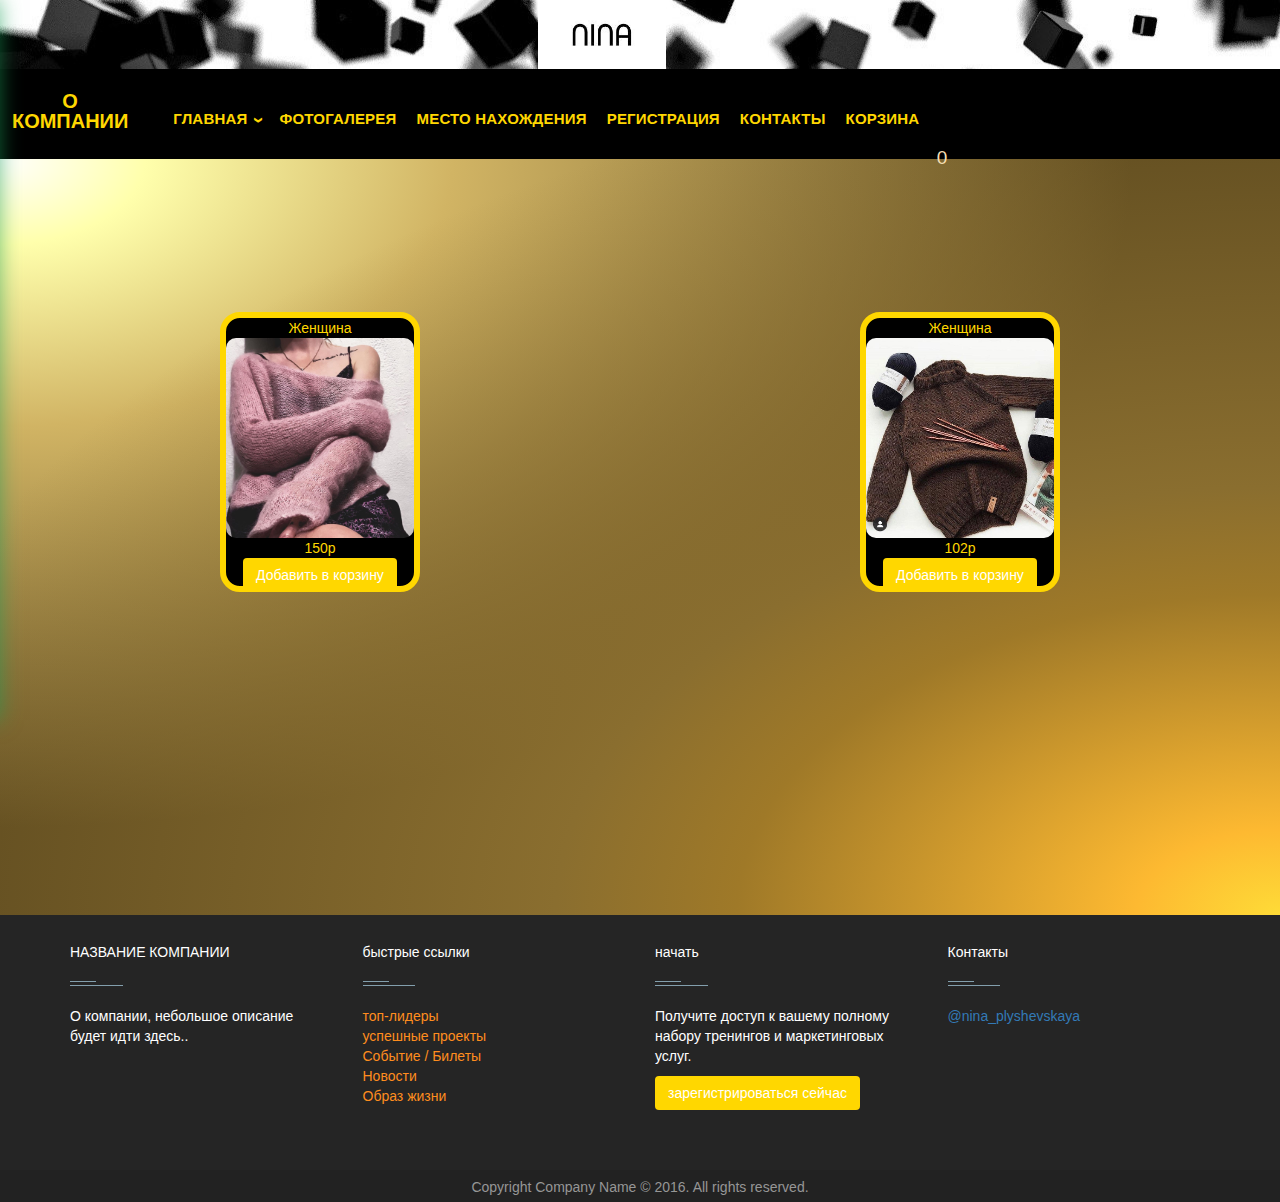
<file: women2.html>
<!DOCTYPE html>
<html lang="en">
<head>
    <meta charset="UTF-8">
    <meta name="viewport" content="width=device-width, initial-scale=1.0">
    <title>Document</title>
    <link rel="stylesheet" href="./style.css">
    <link rel="stylesheet" href="https://use.fontawesome.com/releases/v5.3.1/css/all.css" integrity="sha384-mzrmE5qonljUremFsqc01SB46JvROS7bZs3IO2EmfFsd15uHvIt+Y8vEf7N7fWAU" crossorigin="anonymous">
    <link rel="stylesheet" href="https://maxcdn.bootstrapcdn.com/bootstrap/3.3.6/css/bootstrap.min.css">
    <link rel="stylesheet" href="https://stackpath.bootstrapcdn.com/bootstrap/4.5.0/css/bootstrap.min.css" integrity="sha384-9aIt2nRpC12Uk9gS9baDl411NQApFmC26EwAOH8WgZl5MYYxFfc+NcPb1dKGj7Sk" crossorigin="anonymous">
</head>



<body>

<div class="wrapper">
 <header id="header1">
      <section class="container1" id="container1">
        <div class="logo">
            <img class="log" src="./img/logo1.png">
          </div>
          <div class="logo_header">
            <input type="checkbox" id="side-checkbox" />
            <div class="side-panel">
                <label class="side-button-2" for="side-checkbox">+</label>    
                <div class="side-title">о нас</div>
                <p>ДИЗАЙНЕРСКАЯ ВЯЗАНАЯ ОДЕЖДА<br>
                  Прогрессивный, влиятельный и инновационный Дом  предлагает радикально современную трактовку моды.<br>
                   Под дальновидным руководством креативного директора обновили концепцию роскоши XXI века<br>
                    и укрепили свою позицию одного из самых престижных в мире модных Домов.<br>
                     Изделия NINA – многоликие, современные и романтичные – воплощают квинтэссенцию итальянского мастерства,<br>
                      а также непревзойденное качество и внимание к деталям.<br>
                 NINA входит в состав группы Kering, мирового лидера в области одежды и аксессуаров,<br>
                  владеющего целым рядом крупнейших брендов – производителей предметов роскоши, спортивной одежды и дизайнерских изделий.<br>
            </div>
            <div class="side-button-1-wr">
                <label class="side-button-1" for="side-checkbox">
                    <div class="side-b side-open">О компании</div>
                </label>
            </div>
               <div class="center flex_header">
                  <nav>
                      
                          <ul class="main-menu">
                            <li class="menu-children">
                                <a href="index.html">Главная</a>
                                <ul>
                                  <li class="menu-children">
                                    <a href="men.html">Мужчины</a>
                                    <ul>
                                        <li><a href="menshap.html">Шапки</a></li>
                                        <li><a href="mennos.html">Носки</a></li>            
                                    </ul>
                                    <li class="menu-children">
                                      <a href="women.html">Женщины</a>
                                      <ul>
                                          <li><a href="women1.html">Шапки</a></li>
                                          <li><a href="women2.html">Свитер</a></li>   
                                          <li><a href="women3.html">Варежки</a></li>         
                                      </ul>
                                    <li class="menu-children">
                                        <a href="children.html">Прочее</a>
                                        <ul>
                                            <li><a href="children1.html">Дети</a></li>
                                            <li><a href="dom.html">Товары для дома </a></li>            
                                        </ul>
                                    </li>            
                                </ul>
                            </li>
                      <li><a href="foto.html">Фотогалерея</a></li>
                      <li><a href="jps.html">место нахождения</a></li>
                       <li><a href="registr.html">Регистрация</a></li>
                      <li><a href="#kontakt" id="myBtn">Контакты</a></li>  
                      <li><a href="#" id="myBtn">Корзина<i class="fas fa-shopping-cart"></i></a></li>       

                
                      </ul>
                    </ul> 
                      <span class="burger" id="burger">
                          <i></i>
                          <i></i>
                          <i></i>
                          <i></i>
                      </span>
                  
                  </nav>
                  
                               </div>
                               
                               
          </section>
  </header>

 <section class="container2_1">
  <div id="myModal" class="modal">
    <div class="modal-content">
        <span class="closes">&times</span>
        <p> @nina_plyshevskaya #plyshevskaya_knits<br>
          🌍 Worldwide shipping.<br>
          📦 Доставка 🔝в города РБ — 5,0BYN /до квартиры/<br>
           Мы всегда работаем для вас</p></p>
    </div>
</div>

 </section>


    
<div2></div2>


<div class="catalog_counter">0</div>
  <section class="container_products">
  </section>

  <div class="container_cart"></div>






</div>

<footer id="footer" class="footer-1">
    <div class="main-footer widgets-dark typo-light">
    <div class="container">
    <div class="row">
       
    <div class="col-xs-12 col-sm-6 col-md-3">
    <div class="widget subscribe no-box">
    <h5 class="widget-title">НАЗВАНИЕ КОМПАНИИ<span></span></h5>
    <p>О компании, небольшое описание будет идти здесь.. </p>
    </div>
    </div>
    
    <div class="col-xs-12 col-sm-6 col-md-3">
    <div class="widget no-box">
    <h5 class="widget-title">быстрые ссылки<span></span></h5>
    <ul class="thumbnail-widget">
    <li>
    <div class="thumb-content"><a href="#.">топ-лидеры</a></div>  
    </li>
    <li>
    <div class="thumb-content"><a href="#.">успешные проекты</a></div>  
    </li>
    <li>
    <div class="thumb-content"><a href="#.">Событие / Билеты</a></div>  
    </li>
    <li>
    <div class="thumb-content"><a href="#.">Новости</a></div>  
    </li>
    <li>
    <div class="thumb-content"><a href="#.">Образ жизни</a></div>  
    </li>
    </ul>
    </div>
    </div>
    
    <div class="col-xs-12 col-sm-6 col-md-3">
    <div class="widget no-box">
    <h5 class="widget-title">начать<span></span></h5>
    <p>Получите доступ к вашему полному набору тренингов и маркетинговых услуг.</p>
    <a class="btn" href="#" onclick="openForms()">зарегистрироваться сейчас</a>
    </div>
    </div>
    
    <div class="col-xs-12 col-sm-6 col-md-3">
    
    <div class="widget no-box">
    <h5 class="widget-title">Контакты<span></span></h5>
    
    <p><a href="@nina_plyshevskaya #plyshevskaya_knits" title="glorythemes">@nina_plyshevskaya</a></p>
    </div>
    </div>
    
    </div>
    </div>
    </div>
       
    <div class="footer-copyright">
    <div class="container">
    <div class="row">
    <div class="col-md-12 text-center">
    <p>Copyright Company Name © 2016. All rights reserved.</p>
    </div>
    </div>
    </div>
    </div>
    </footer>

  </div>

  <script src="https://code.jquery.com/jquery-3.5.1.slim.min.js" integrity="sha384-DfXdz2htPH0lsSSs5nCTpuj/zy4C+OGpamoFVy38MVBnE+IbbVYUew+OrCXaRkfj" crossorigin="anonymous"></script>
  <script src="https://cdn.jsdelivr.net/npm/popper.js@1.16.0/dist/umd/popper.min.js" integrity="sha384-Q6E9RHvbIyZFJoft+2mJbHaEWldlvI9IOYy5n3zV9zzTtmI3UksdQRVvoxMfooAo" crossorigin="anonymous"></script>
  <script src="https://stackpath.bootstrapcdn.com/bootstrap/4.5.0/js/bootstrap.min.js" integrity="sha384-OgVRvuATP1z7JjHLkuOU7Xw704+h835Lr+6QL9UvYjZE3Ipu6Tp75j7Bh/kR0JKI" crossorigin="anonymous"></script>
  <script src="./js/scripts.js"></script>
  <script src="./createproduct.js"></script>
  <script src="./store.js"></script>
  <script src="./catalog.js"></script>
  <script src="./cart.js"></script>
  <script src="js/regis.js"></script>

</body>

</html>
</file>
<file: style.css>
.wrapper{
	max-width: 2500px;
	width: 100%;
    margin: 0 auto;
    background-color: black;
}

.center{
	max-width: 1140px;
	width: 100%;
	margin: 0 auto;
}
.gradient {
height: 115px;
background: gold;
box-shadow: 0 -200px 100px -120px crimson inset;
border-radius: 30px;
animation: background 3s infinite alternate;
}

@keyframes background {
50% {
  background: skyblue;
  box-shadow: 0 -200px 100px -100px yellowgreen inset;
}
}

.logo{
	background-image: url(./img/3D-graphics_Cloud_of_black_cubes_096763_.jpg);
}

.img{
    vertical-align: middle;
    border-style: none;
    width: 72%;
    margin-right: -180px;
    text-align: center;
}

header .log {
	text-align: center;
	height: 10%;
	width: 10%;
	margin-left: 42%;
}
header .flex_header{
	display: flex;
	justify-content: space-between;
	align-items: center;
    height: 40px;
}

header .logo_header{
	height: 90px;
	display: flex;
	align-items: center;
	position: relative;
	background-color: black;

}




.main-menu {
    list-style: none;
    margin: 0;
    padding: 33px;
    margin-top: 30px;
    font-family: 'Montserrat', sans-serif;    
    display: flex;
    flex-wrap: wrap;
    justify-content: center;
   
}
.main-menu > li {
    display: inline-flex; 
}
.main-menu > li + li {
    margin-left: 20px; 
}
.main-menu > li > a {
    padding: 0 0 20px 0;
    position: relative; 
    text-transform: uppercase;    
    color: gold;
    font-weight: bold;
    letter-spacing: 0.2px;
    font-size: 15px;
    text-decoration: none;    
}
.main-menu > li > a:hover {
    text-decoration: none;    
    color: #337AB7;
}
.main-menu > li > a:after {
    width: 0;
    height: 3px;
    background-color: black;
    content: '';
    left: 0;
    bottom: 10px;
    position: absolute;
    transition: all .3s; 
}
.main-menu > li > a:hover::after {
    width: 100%; 
}
.main-menu > li.active a:after {
    width: 100%; 
}
.main-menu li {
    margin: 0;
    white-space: nowrap; 
}
.main-menu li.menu-children {
    position: relative; 
    margin-right: 12px; 
}
.main-menu li.menu-children:after {
    position: absolute; 
    content: "\2039";
    color: gold;
    font-size: 20px;
    font-weight: bold;
    right: -12px;
    top: -2px;
    transform: rotate(-90deg);
}
.main-menu li li.menu-children:after {
    position: absolute; 
    content: "\2039";
    color: #FFF;
    font-size: 20px;
    font-weight: bold;
    right: 10px;
    top: 12px;
    transform: rotate(180deg);
}
.main-menu li.menu-children:hover > ul {
    opacity: 1;
    visibility: visible;
    transform: translateY(0); 
}
.main-menu ul {
    padding: 10px 0;
    margin: 0;
    list-style: none;
    background-color: black;
    color: gold;
    position: absolute;
    z-index: 20;
    min-width: 220px;
    top: 100%;
    left: -30px;
    opacity: 0;
    visibility: hidden;
    transform: translateY(5px);
    transition: all 200ms cubic-bezier(0.43, 0.59, 0.16, 1.25); 
}
.main-menu ul li {
    display: block;
    padding: 0 10px;
    line-height: 1.1; 
}
.main-menu ul li:last-child {
    margin-bottom: 0; 
}
.main-menu ul li a {
    display: block;
    color:gold; 
    padding: 10px;
    transition: all .3s; 
    text-decoration: none;    
}
.main-menu ul li a:hover {
    color: #337AB7; 
    background: #FFF;
    text-decoration: none;    
}
.main-menu ul ul {
    top: 0;
    left: 100%; 
}    

.open-button {
    padding: 0 0 20px 50px;
    position: relative;
    text-transform: uppercase;
    color: gold;
    font-weight: bold;
    letter-spacing: 2.2px;
    font-size: 15px;
    text-decoration: none;
}
.a .myBtn {
    color:gold;
}



.regist{
    position: inherit;
    background-color: floralwhite;
    text-align: -webkit-center;
    padding-top: 3%;
    padding-bottom: 3%;
}

.regist .td{
    padding: 10px;
    position: relative;
    top: 42%;
    bottom: 26%;
    left: 22%;
    text-align: center;
    font-size: 14px;
}


.countdown{
   position: absolute;
    z-index: 2;
    left: 38%;
    top: 63%;
}
.timer{
    font:72px Courier;
    color: gold;
    text-align:center

    }


#side-checkbox {
    display: none;
}
.side-panel {
    position: fixed;
    z-index: 999999;
    top: 0;
    left: -360px;
    background: rgba(0, 0, 0, 0.993);
    transition: all 0.5s;   
    width: 350px;
    height: 80vh;
    box-shadow: 10px 0 20px rgba(25, 158, 87, 0.623);
    color: gold;
	padding: 40px 20px;
	font-size: 12px;
}
.side-title {
    font-size: 20px;
    padding-bottom: 10px;
    margin-bottom: 20px;
    border-bottom: 2px solid #BFE2FF;
}

.side-button-1-wr {
    text-align: center; /* Контейнер для кнопки, чтобы было удобнее ее разместить */
}
.side-button-1 .side-b {
    margin: 10px;
    text-decoration: none;
    position: relative;
    font-size: 20px;
    line-height: 20px;
    color: gold;
    font-weight: bold;
    text-transform: uppercase; 
    cursor: pointer; 
}

.side-button-1 .side-b:after,
.side-button-1 .side-b:before {
    position: absolute;
    height: 4px;
    left: 50%;
    bottom: -6px;
    content: "";
    transition: all 280ms ease-in-out;
    width: 0;
}
.side-button-1 .side-open:after,
.side-button-1 .side-open:before {
    background: green;
}

.side-button-1 .side-b:before {
    top: -6px;
}
.side-button-1 .side-b:hover:after,
.side-button-1 .side-b:hover:before {
    width: 100%;
    left: 0;
}


#side-checkbox:checked + .side-panel + .side-button-1-wr .side-button-1 .side-open {
    display: none;
}

#side-checkbox:checked + .side-panel {
    left: 0;
}

.side-button-2 {
    font-size: 30px;
    border-radius: 20px;
    position: absolute;
    z-index: 1;
    top: 8px;
    right: 8px;
    cursor: pointer;
    transform: rotate(45deg);
    color: #BFE2FF;    
    transition: all 280ms ease-in-out;    
}
.side-button-2:hover {
    transform: rotate(45deg) scale(1.1);    
    color: #FFF;
}

.container2_1{
    text-align: center;
}

.container2_1 .modal{
    display: none;
    position: fixed;
    z-index: 1;
    left: 0;
    top: 0;
    width: 100%;
    height: 100%;
    overflow: auto;
    background-color: rgba(0,0,0,0.8);
}
.container2_1 .modal-content{
    background-color: #3f3b3b73;
    margin: 15% auto;
    padding: 20px;
    border: 1px solid rgb(192, 250, 0);
	width: 80%;
	color: gold;
	font-size: 20px;
}

.container2_1 .closes{
    color: #000;
    float: right;
    font-size: 28px;
    font-weight: bold;
    cursor: pointer;
}






  .foto_str{
    display: grid;
    grid-template-columns: 1fr 1fr 1fr 1fr;
    grid-template-rows: 1fr 1fr 1fr;
    max-width: 1075px;
    margin-top: 5%;
    margin-left: 24%;
    grid-row-gap: 64px;
    grid-column-gap: 71px;
    background-color: black;
    align-items: stretch;
    margin-bottom: 5%;
  }




.container5{
  background-color: antiquewhite;
  }

.container5 .card .card-body .card-title{
	font-size: 16px;
	color: gold;
}

.container5 .card .card-body:hover {
	background-color: black;
	color: white;

}




/* Main Footer */
footer .main-footer{ padding: 20px 0; background: #252525;}
footer ul{ padding-left: 0; list-style: none;}


.footer-copyright { background: #222; padding: 5px 0;}
.footer-copyright .logo { display: inherit;}
.footer-copyright nav { float: right; margin-top: 5px;}
.footer-copyright nav ul { list-style: none; margin: 0; padding: 0;}
.footer-copyright nav ul li { border-left: 1px solid #505050; display: inline-block; line-height: 12px; margin: 0; padding: 0 8px;}
.footer-copyright nav ul li a{ color: #969696;}
.footer-copyright nav ul li:first-child { border: medium none; padding-left: 0;}
.footer-copyright p { color: #969696; margin: 2px 0 0;}


.footer-top{ background: #252525; padding-bottom: 30px; margin-bottom: 30px; border-bottom: 3px solid #222;}


footer.transparent .footer-top, footer.transparent .main-footer{ background: transparent;}
footer.transparent .footer-copyright{ background: none repeat scroll 0 0 rgba(0, 0, 0, 0.3) ;}


footer.light .footer-top{ background: #f9f9f9;}
footer.light .main-footer{ background: #f9f9f9;}
footer.light .footer-copyright{ background: none repeat scroll 0 0 rgba(255, 255, 255, 0.3) ;}

.footer- .logo { display: inline-block;}


.widget{ padding: 20px; margin-bottom: 40px;}
.widget.widget-last{ margin-bottom: 0px;}
.widget.no-box{ padding: 0; background-color: transparent; margin-bottom: 40px;
  box-shadow: none; -webkit-box-shadow: none; -moz-box-shadow: none; -ms-box-shadow: none; -o-box-shadow: none;}
.widget.subscribe p{ margin-bottom: 18px;}
.widget li a{ color: #ff8d1e;}
.widget li a:hover{ color: #4b92dc;}
.widget-title {margin-bottom: 20px;}
.widget-title span {background: #839FAD none repeat scroll 0 0;display: block; height: 1px;margin-top: 25px;position: relative;width: 20%;}
.widget-title span::after {background: inherit;content: "";height: inherit; position: absolute;top: -4px;width: 50%;}
.widget-title.text-center span,.widget-title.text-center span::after {margin-left: auto;margin-right:auto;left: 0;right: 0;}
.widget .badge{ float: right; background: #7f7f7f;}

.typo-light h1,  
.typo-light h2,  
.typo-light h3,  
.typo-light h4,  
.typo-light h5,  
.typo-light h6,
.typo-light p,
.typo-light div,
.typo-light span,
.typo-light small{ color: #fff;}

ul.social-footer2 { margin: 0;padding: 0; width: auto;}
ul.social-footer2 li {display: inline-block;padding: 0;}
ul.social-footer2 li a:hover {background-color:#ff8d1e;}
ul.social-footer2 li a {display: block; height:30px;width: 30px;text-align: center;}
.btn:not(:disabled):not(.disabled) {
    cursor: pointer;
    background-color: gold;
}
.btn {background-color: #ddf1ebf5; color:#fff;}
.btn:hover, .btn:focus, .btn.active {background: #4b92dc;color: #fff;
-webkit-box-shadow: 0 15px 30px rgba(0, 0, 0, 0.1);
-moz-box-shadow: 0 15px 30px rgba(0, 0, 0, 0.1);
-ms-box-shadow: 0 15px 30px rgba(0, 0, 0, 0.1);
-o-box-shadow: 0 15px 30px rgba(0, 0, 0, 0.1);
box-shadow: 0 15px 30px rgba(0, 0, 0, 0.1);
-webkit-transition: all 250ms ease-in-out 0s;
-moz-transition: all 250ms ease-in-out 0s;
-ms-transition: all 250ms ease-in-out 0s;
-o-transition: all 250ms ease-in-out 0s;
transition: all 250ms ease-in-out 0s;

}

.catalog_counter{
        font-size: 28px;
        color: wheat;
        position: absolute;
        top: 11%;
        right: 37%;
}

.container_products {
	height: 100vh;
    background: radial-gradient(ellipse farthest-corner at right bottom, #fedb37 0%, #FDB931 8%, #9f7928 30%, #8a6e2f 40%, transparent 80%),
    radial-gradient(ellipse farthest-corner at left top, #ffffff 0%, #ffffac 8%, #d1b464 25%, #5d4a1f 62.5%, #5d4a1f 100%);
    display: flex;
    justify-content: space-around;
    flex-wrap: wrap;
    padding-top: 10%;
}

.container_products .item, .wrapper_cart .item {
    width: 200px;
    border: 6px solid gold;
    border-radius: 20px;
    height: 280px;
    text-align: center;
    color: g;
    color: gold;
    background-color: black;
}

.container_products .image, .wrapper_cart .image{
    background-image: url('./img/12.jpg');
    height: 200px;
    background-size: cover;
    border-radius: 10px;
}

.close{
	background: black;
	width: 40px;
	height: 40px;
	color: gold;;
	position: absolute;
	top:20px;
	left: 20px;
}
.container_cart{
	display: none;
	height: 130vh;
	width: 100%;
	background: black;
	position: absolute;
	top: 0;
}

.ymaps-2-1-76-map .ymaps{
   left: 20%;
   right: 20%

}

@media(max-width: 2560px){
    .countdown {
        left: 50%;
        top: 33%;
    }
    .timer {
    font: 104px Courier;
    color: initial;
	

    }
    .container_products {
        height: 68vh;
    }
    .wrapper_cart{
    display: flex;
    justify-content: space-around;
    margin-top: 13%;
    }

}

@media(max-width: 1440px){
    .foto_str {
        display: grid;
        grid-template-columns: 1fr 1fr 1fr 1fr;
        grid-template-rows: 1fr 1fr 1fr;
        max-width: 1000px;
        margin-top: 5%;
        margin-left: 16%;
        grid-row-gap: 25px;
        grid-column-gap: 25px;
        align-items: stretch;
        margin-bottom: 5%;
    }
       
    .countdown {
        left: 33%;
        top: 27%;
    }
    .td{
        padding: 7px;
    }
    .catalog_counter {
    font-size: 28px;
    color: wheat;
    position: absolute;
    top: 7%;
    right: 27%;
    }
    .container_products {
        padding-top: 26%;
    }
}
@media(max-width:1366px){
    .catalog_counter {
        font-size: 19px;
        top: 16%;
        right: 26%;
    }
    .container_products {
        height: 84vh;
    }
    .container_products {
    padding-top: 12%;
    }
    .countdown {
        left: 33%;
        top: 55%;
    }
}
@media(max-width: 1214px){
    .catalog_counter {
        top: 13%;
        right: 20%;
    }
    .container_products {
        padding-top: 9%;
        height: 78vh;
    }
    .regist {
        position: inherit;
        background-color: floralwhite;
        text-align: -webkit-center;
        padding-top: 6%;
        padding-bottom: 10%;
    }

}
@media(max-width: 1024px){
    .foto_str {
        margin-left: 9%;
    }
    .timer {
        font: 75px Courier;
        }
    .img{
        vertical-align: middle;
        border-style: none;
        width: 72%;
        text-align: center;
    }
    	header .bottom_header .menu{
		display: none;
	}

    header .bottom_header .show {
    display: block;
    margin-top: 201%;
    margin-left: -260%;
    color: #fff;
		}
		header .bottom_header .burger{
			display: inline-block;
			width: 30px;
			height: 30px;
			background-color: yellow;
		    margin-left: -33%;
			position: absolute;
		} 
		header .bottom_header .burger i{
			width: 20px;
			height: 4px;
			margin: 5px;
			background-color: #2d3e50;
			display: block;
		}
		header .bottom_header .menu li a {
			font-family: 'Open Sans', sans-serif;
			font-size: 15px;
            color: #ffffff
        }
        .catalog_counter {
            font-size: 26px;
            color: wheat;
            position: absolute;
            top: 6%;
            right: 6%;
        }

}
@media(max-width: 911px){
    .catalog_counter {
        font-size: 15px;
        top: 20%;
        right: 34%;
    }
    .container_products {
        height: 132vh;
    }
}
@media(max-width: 768px){
    .foto_str {
        display: grid;
        grid-template-columns: 1fr 1fr;
        grid-template-rows: 1fr 1fr 1fr;
        max-width: 1000px;
        margin-top: 11%;
        margin-left: 16%;
        grid-row-gap: 26px;
        grid-column-gap: 6px;
        align-items: stretch;
        margin-bottom: 5%;
    }
    .catalog_counter {
        font-size: 17px;
        color: wheat;
        position: absolute;
        top: 7%;
        right: 24%;
    }
    .container_products {
        background: radial-gradient(ellipse farthest-corner at right bottom, #fedb37 0%, #FDB931 8%, #9f7928 30%, #8a6e2f 40%, transparent 80%), radial-gradient(ellipse farthest-corner at left top, #ffffff 0%, #ffffac 8%, #d1b464 25%, #5d4a1f 62.5%, #5d4a1f 100%);
        display: flex;
        flex-wrap: wrap;
        padding-top: 10%;
        height: 70vh;
    }

}
@media(max-width: 425px){
    .timer {
        font: 25px Courier;
    }
  .img .kard{
        max-width: 150px;
    }
    .countdown {
        left: 3%;
        margin-top: 35%;
    }
    .main-menu {
    list-style: none;
    margin-top: 30px;
    display: table-caption;
}
.side-button-1 .side-b {
    font-size: 10px;
    margin: 40px;
}
.catalog_counter {
    font-size: 9px;
    color: wheat;
    position: absolute;
    top: 37%;
    right: 26%;
    }
    .side-panel {
        position: fixed;
        z-index: 999999;
        top: 0;
        left: -360px;
        background: rgba(0, 0, 0, 0.993);
        transition: all 0.5s;
        width: 203px;
        height: 30vh;
        box-shadow: 10px 0 20px rgba(25, 158, 87, 0.623);
        color: gold;
        padding: 40px 20px;
        font-size: 8px;
    }
    .side-title {
        font-size: 10px
    }
    .side-button-2 {
    font-size: 20px;
    }
.main-menu > li > a {
    text-transform: uppercase;
    color: gold;
    font-weight: bold;
    font-size: 5px;
    padding: 0 0 0px 0;
}
.main-menu li.menu-children:after {
    font-size: 9px;
    }
    .main-menu ul {
        padding: 0px 0;
        margin: 0;
        z-index: 20;
        min-width: 114px;
        left: -65px;
    }
    header .logo_header {
        height: 137px;
    }
    .main-menu li li.menu-children:after {
    color: #FFF;
    font-size: 10px;
    font-weight: bold;
    right: 17px;
    top: 8px;
    }
    .foto_str {
    display: grid;
    grid-template-columns: 1fr;
    grid-template-rows: 1fr 1fr 1fr;
    max-width: 1000px;
    margin-top: 11%;
    margin-left: 16%;
    grid-row-gap: 49px;
    align-items: stretch;
    margin-bottom: 5%;
    }
    .catalog_counter {
        font-size: 9px;
        color: wheat;
        position: absolute;
        top: 26%;
        right: 45%;
    }
    .container_products {
        height: 67vh;
    }

}
@media(max-width: 375px){
    .catalog_counter {
        font-size: 8px;
        color: wheat;
        position: absolute;
        top: 26%;
        right: 37%;
    }
    .container_products {
        height: 125vh;
    }

}
@media(max-width: 320px){
    .catalog_counter {
        font-size: 8px;
        color: wheat;
        position: absolute;
        top: 31%;
        right: 27%;
    }

}
</file>
